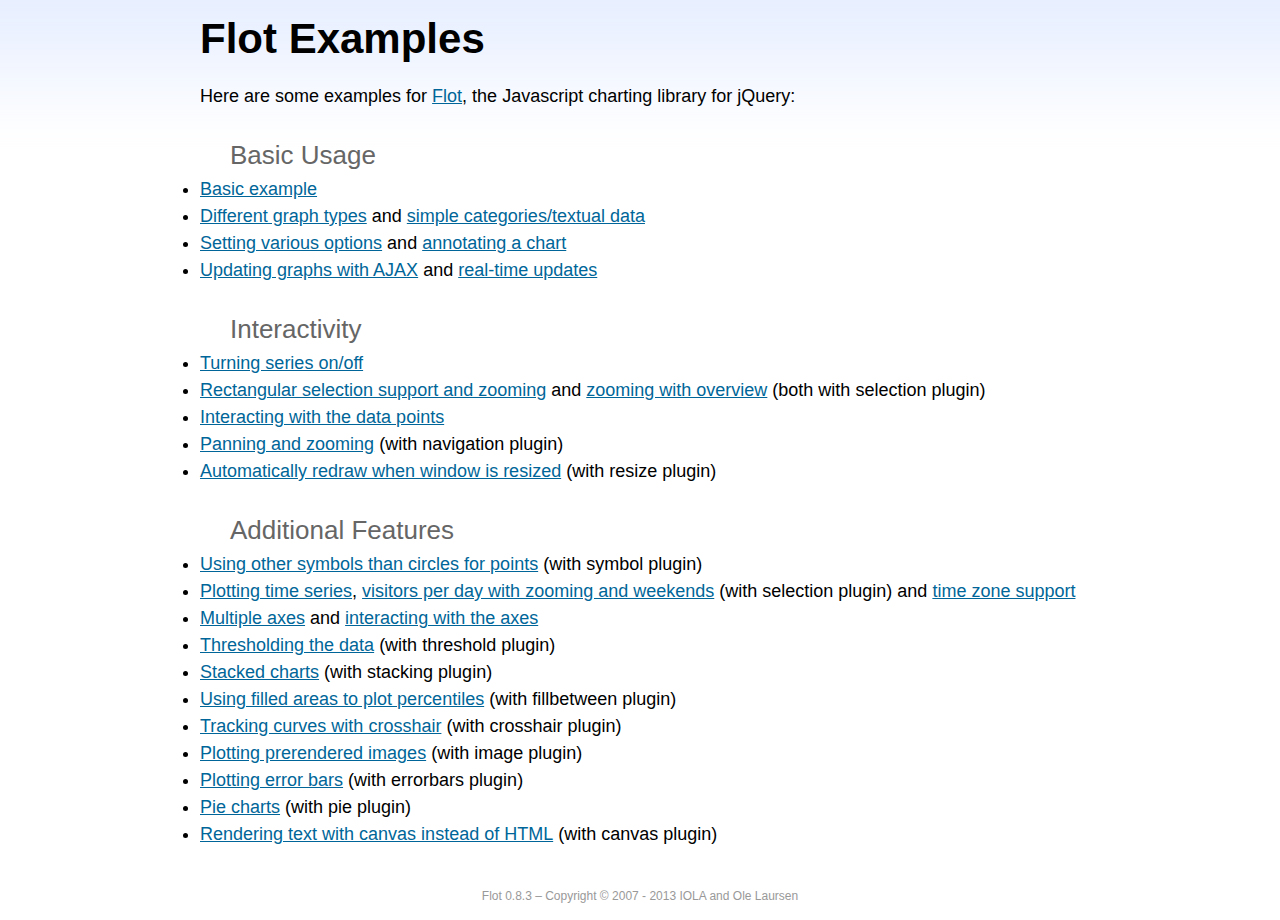
<file: assets/libs/flot/examples/index.html>
<!DOCTYPE html PUBLIC "-//W3C//DTD HTML 4.01//EN" "http://www.w3.org/TR/html4/strict.dtd">
<html>
<head>
	<meta http-equiv="Content-Type" content="text/html; charset=utf-8">
	<title>Flot Examples</title>
	<link href="examples.css" rel="stylesheet" type="text/css">
	<style>

	h3 {
		margin-top: 30px;
		margin-bottom: 5px;
	}

	</style>
	<script language="javascript" type="text/javascript" src="../jquery.js"></script>
	<script language="javascript" type="text/javascript" src="../jquery.flot.js"></script>
	<script type="text/javascript">

	$(function() {

		// Add the Flot version string to the footer

		$("#footer").prepend("Flot " + $.plot.version + " &ndash; ");
	});

	</script>
</head>
<body>

	<div id="header">
		<h2>Flot Examples</h2>
	</div>

	<div id="content">

		<p>Here are some examples for <a href="http://www.flotcharts.org">Flot</a>, the Javascript charting library for jQuery:</p>

		<h3>Basic Usage</h3>

		<ul>
			<li><a href="basic-usage/index.html">Basic example</a></li>
			<li><a href="series-types/index.html">Different graph types</a> and <a href="categories/index.html">simple categories/textual data</a></li>
			<li><a href="basic-options/index.html">Setting various options</a> and <a href="annotating/index.html">annotating a chart</a></li>
			<li><a href="ajax/index.html">Updating graphs with AJAX</a> and <a href="realtime/index.html">real-time updates</a></li>
		</ul>

		<h3>Interactivity</h3>

		<ul>
			<li><a href="series-toggle/index.html">Turning series on/off</a></li>
			<li><a href="selection/index.html">Rectangular selection support and zooming</a> and <a href="zooming/index.html">zooming with overview</a> (both with selection plugin)</li>
			<li><a href="interacting/index.html">Interacting with the data points</a></li>
			<li><a href="navigate/index.html">Panning and zooming</a> (with navigation plugin)</li>
			<li><a href="resize/index.html">Automatically redraw when window is resized</a> (with resize plugin)</li>
		</ul>

		<h3>Additional Features</h3>

		<ul>
			<li><a href="symbols/index.html">Using other symbols than circles for points</a> (with symbol plugin)</li>
			<li><a href="axes-time/index.html">Plotting time series</a>, <a href="visitors/index.html">visitors per day with zooming and weekends</a> (with selection plugin) and <a href="axes-time-zones/index.html">time zone support</a></li>
			<li><a href="axes-multiple/index.html">Multiple axes</a> and <a href="axes-interacting/index.html">interacting with the axes</a></li>
			<li><a href="threshold/index.html">Thresholding the data</a> (with threshold plugin)</li>
			<li><a href="stacking/index.html">Stacked charts</a> (with stacking plugin)</li>
			<li><a href="percentiles/index.html">Using filled areas to plot percentiles</a> (with fillbetween plugin)</li>
			<li><a href="tracking/index.html">Tracking curves with crosshair</a> (with crosshair plugin)</li>
			<li><a href="image/index.html">Plotting prerendered images</a> (with image plugin)</li>
			<li><a href="series-errorbars/index.html">Plotting error bars</a> (with errorbars plugin)</li>
			<li><a href="series-pie/index.html">Pie charts</a> (with pie plugin)</li>
			<li><a href="canvas/index.html">Rendering text with canvas instead of HTML</a> (with canvas plugin)</li>
		</ul>

	</div>

	<div id="footer">
		Copyright &copy; 2007 - 2013 IOLA and Ole Laursen
	</div>

</body>
</html>
</file>
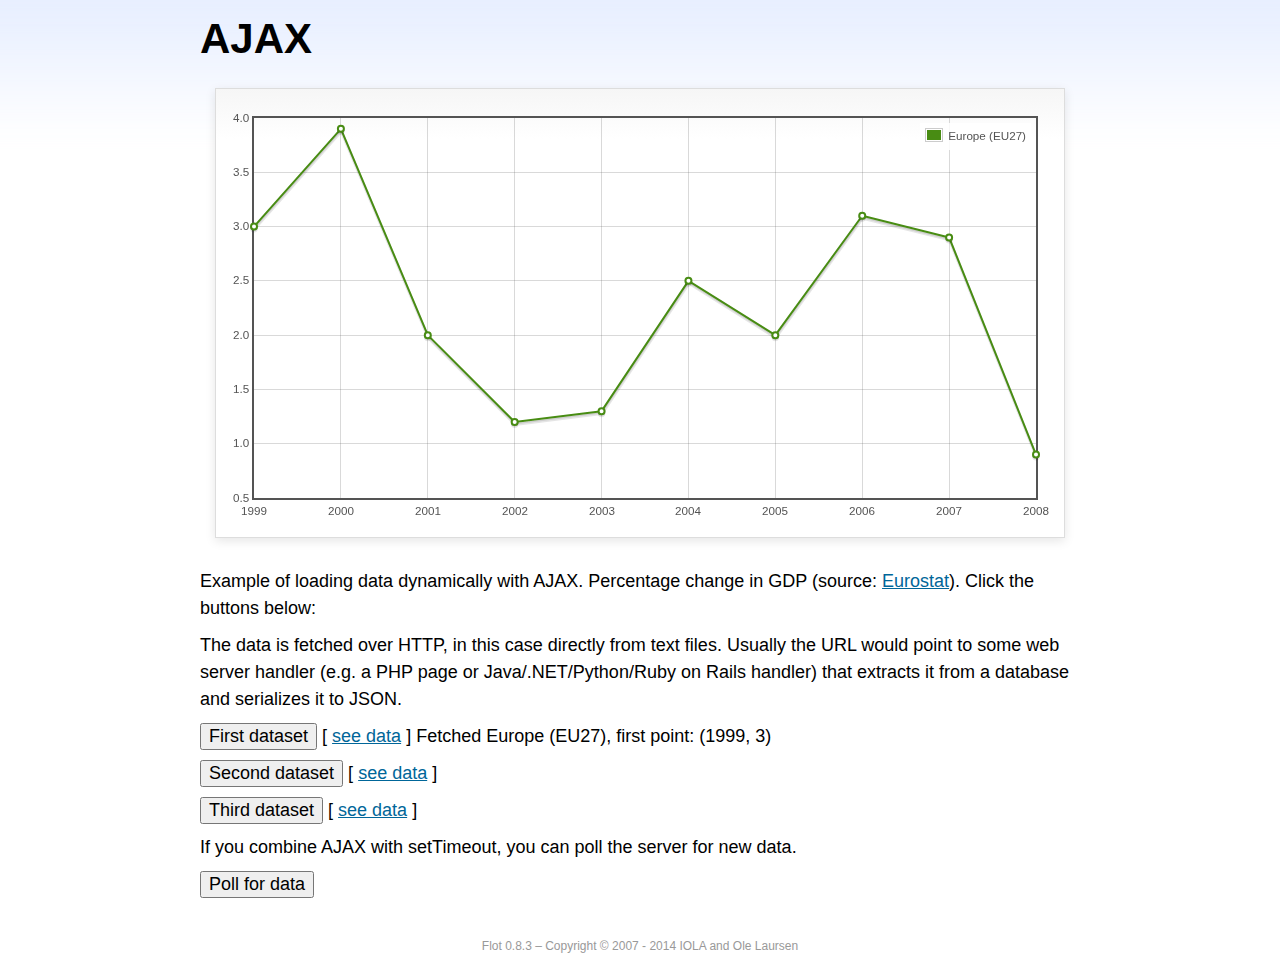
<file: assets/libs/flot/examples/ajax/index.html>
<!DOCTYPE html PUBLIC "-//W3C//DTD HTML 4.01//EN" "http://www.w3.org/TR/html4/strict.dtd">
<html>
<head>
	<meta http-equiv="Content-Type" content="text/html; charset=utf-8">
	<title>Flot Examples: AJAX</title>
	<link href="../examples.css" rel="stylesheet" type="text/css">
	<!--[if lte IE 8]><script language="javascript" type="text/javascript" src="../../excanvas.min.js"></script><![endif]-->
	<script language="javascript" type="text/javascript" src="../../jquery.js"></script>
	<script language="javascript" type="text/javascript" src="../../jquery.flot.js"></script>
	<script type="text/javascript">

	$(function() {

		var options = {
			lines: {
				show: true
			},
			points: {
				show: true
			},
			xaxis: {
				tickDecimals: 0,
				tickSize: 1
			}
		};

		var data = [];

		$.plot("#placeholder", data, options);

		// Fetch one series, adding to what we already have

		var alreadyFetched = {};

		$("button.fetchSeries").click(function () {

			var button = $(this);

			// Find the URL in the link right next to us, then fetch the data

			var dataurl = button.siblings("a").attr("href");

			function onDataReceived(series) {

				// Extract the first coordinate pair; jQuery has parsed it, so
				// the data is now just an ordinary JavaScript object

				var firstcoordinate = "(" + series.data[0][0] + ", " + series.data[0][1] + ")";
				button.siblings("span").text("Fetched " + series.label + ", first point: " + firstcoordinate);

				// Push the new data onto our existing data array

				if (!alreadyFetched[series.label]) {
					alreadyFetched[series.label] = true;
					data.push(series);
				}

				$.plot("#placeholder", data, options);
			}

			$.ajax({
				url: dataurl,
				type: "GET",
				dataType: "json",
				success: onDataReceived
			});
		});

		// Initiate a recurring data update

		$("button.dataUpdate").click(function () {

			data = [];
			alreadyFetched = {};

			$.plot("#placeholder", data, options);

			var iteration = 0;

			function fetchData() {

				++iteration;

				function onDataReceived(series) {

					// Load all the data in one pass; if we only got partial
					// data we could merge it with what we already have.

					data = [ series ];
					$.plot("#placeholder", data, options);
				}

				// Normally we call the same URL - a script connected to a
				// database - but in this case we only have static example
				// files, so we need to modify the URL.

				$.ajax({
					url: "data-eu-gdp-growth-" + iteration + ".json",
					type: "GET",
					dataType: "json",
					success: onDataReceived
				});

				if (iteration < 5) {
					setTimeout(fetchData, 1000);
				} else {
					data = [];
					alreadyFetched = {};
				}
			}

			setTimeout(fetchData, 1000);
		});

		// Load the first series by default, so we don't have an empty plot

		$("button.fetchSeries:first").click();

		// Add the Flot version string to the footer

		$("#footer").prepend("Flot " + $.plot.version + " &ndash; ");
	});

	</script>
</head>
<body>

	<div id="header">
		<h2>AJAX</h2>
	</div>

	<div id="content">

		<div class="demo-container">
			<div id="placeholder" class="demo-placeholder"></div>
		</div>

		<p>Example of loading data dynamically with AJAX. Percentage change in GDP (source: <a href="http://epp.eurostat.ec.europa.eu/tgm/table.do?tab=table&init=1&plugin=1&language=en&pcode=tsieb020">Eurostat</a>). Click the buttons below:</p>

		<p>The data is fetched over HTTP, in this case directly from text files. Usually the URL would point to some web server handler (e.g. a PHP page or Java/.NET/Python/Ruby on Rails handler) that extracts it from a database and serializes it to JSON.</p>

		<p>
			<button class="fetchSeries">First dataset</button>
			[ <a href="data-eu-gdp-growth.json">see data</a> ]
			<span></span>
		</p>

		<p>
			<button class="fetchSeries">Second dataset</button>
			[ <a href="data-japan-gdp-growth.json">see data</a> ]
			<span></span>
		</p>

		<p>
			<button class="fetchSeries">Third dataset</button>
			[ <a href="data-usa-gdp-growth.json">see data</a> ]
			<span></span>
		</p>

		<p>If you combine AJAX with setTimeout, you can poll the server for new data.</p>

		<p>
			<button class="dataUpdate">Poll for data</button>
		</p>

	</div>

	<div id="footer">
		Copyright &copy; 2007 - 2014 IOLA and Ole Laursen
	</div>

</body>
</html>
</file>
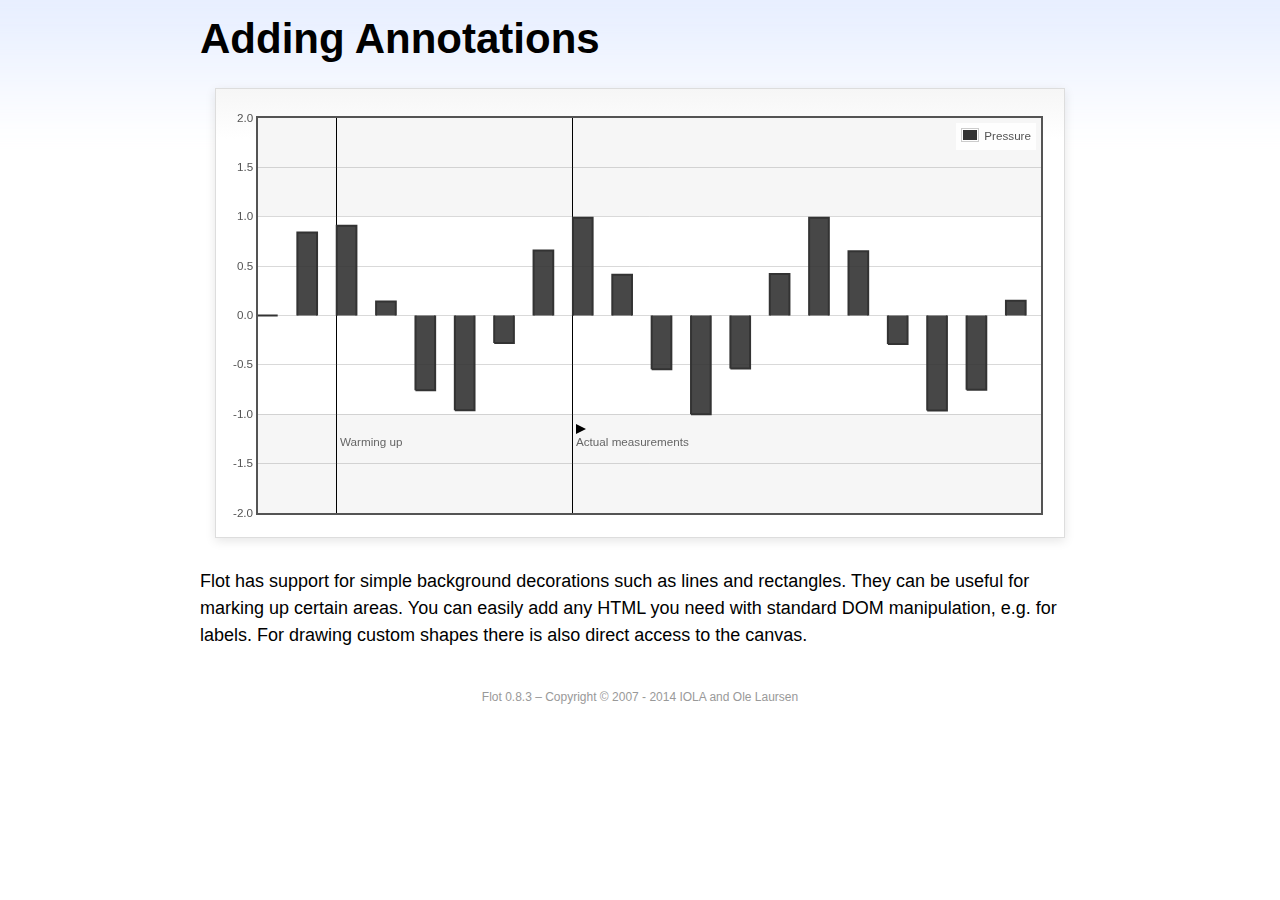
<file: assets/libs/flot/examples/annotating/index.html>
<!DOCTYPE html PUBLIC "-//W3C//DTD HTML 4.01//EN" "http://www.w3.org/TR/html4/strict.dtd">
<html>
<head>
	<meta http-equiv="Content-Type" content="text/html; charset=utf-8">
	<title>Flot Examples: Adding Annotations</title>
	<link href="../examples.css" rel="stylesheet" type="text/css">
	<!--[if lte IE 8]><script language="javascript" type="text/javascript" src="../../excanvas.min.js"></script><![endif]-->
	<script language="javascript" type="text/javascript" src="../../jquery.js"></script>
	<script language="javascript" type="text/javascript" src="../../jquery.flot.js"></script>
	<script type="text/javascript">

	$(function() {

		var d1 = [];
		for (var i = 0; i < 20; ++i) {
			d1.push([i, Math.sin(i)]);
		}

		var data = [{ data: d1, label: "Pressure", color: "#333" }];

		var markings = [
			{ color: "#f6f6f6", yaxis: { from: 1 } },
			{ color: "#f6f6f6", yaxis: { to: -1 } },
			{ color: "#000", lineWidth: 1, xaxis: { from: 2, to: 2 } },
			{ color: "#000", lineWidth: 1, xaxis: { from: 8, to: 8 } }
		];

		var placeholder = $("#placeholder");

		var plot = $.plot(placeholder, data, {
			bars: { show: true, barWidth: 0.5, fill: 0.9 },
			xaxis: { ticks: [], autoscaleMargin: 0.02 },
			yaxis: { min: -2, max: 2 },
			grid: { markings: markings }
		});

		var o = plot.pointOffset({ x: 2, y: -1.2});

		// Append it to the placeholder that Flot already uses for positioning

		placeholder.append("<div style='position:absolute;left:" + (o.left + 4) + "px;top:" + o.top + "px;color:#666;font-size:smaller'>Warming up</div>");

		o = plot.pointOffset({ x: 8, y: -1.2});
		placeholder.append("<div style='position:absolute;left:" + (o.left + 4) + "px;top:" + o.top + "px;color:#666;font-size:smaller'>Actual measurements</div>");

		// Draw a little arrow on top of the last label to demonstrate canvas
		// drawing

		var ctx = plot.getCanvas().getContext("2d");
		ctx.beginPath();
		o.left += 4;
		ctx.moveTo(o.left, o.top);
		ctx.lineTo(o.left, o.top - 10);
		ctx.lineTo(o.left + 10, o.top - 5);
		ctx.lineTo(o.left, o.top);
		ctx.fillStyle = "#000";
		ctx.fill();

		// Add the Flot version string to the footer

		$("#footer").prepend("Flot " + $.plot.version + " &ndash; ");
	});

	</script>
</head>
<body>

	<div id="header">
		<h2>Adding Annotations</h2>
	</div>

	<div id="content">

		<div class="demo-container">
			<div id="placeholder" class="demo-placeholder"></div>
		</div>

		<p>Flot has support for simple background decorations such as lines and rectangles. They can be useful for marking up certain areas. You can easily add any HTML you need with standard DOM manipulation, e.g. for labels. For drawing custom shapes there is also direct access to the canvas.</p>

	</div>

	<div id="footer">
		Copyright &copy; 2007 - 2014 IOLA and Ole Laursen
	</div>

</body>
</html>
</file>
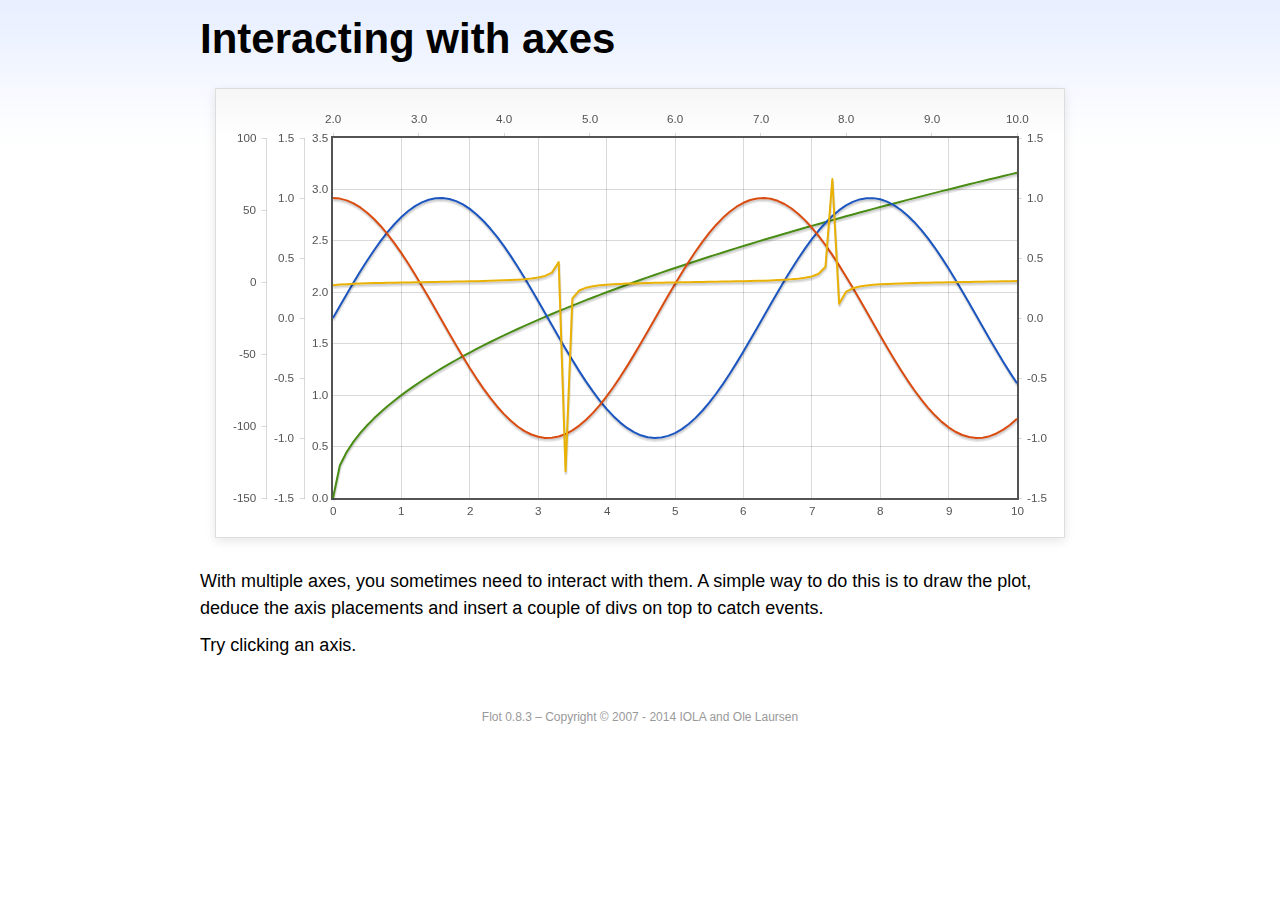
<file: assets/libs/flot/examples/axes-interacting/index.html>
<!DOCTYPE html PUBLIC "-//W3C//DTD HTML 4.01//EN" "http://www.w3.org/TR/html4/strict.dtd">
<html>
<head>
	<meta http-equiv="Content-Type" content="text/html; charset=utf-8">
	<title>Flot Examples: Interacting with axes</title>
	<link href="../examples.css" rel="stylesheet" type="text/css">
	<!--[if lte IE 8]><script language="javascript" type="text/javascript" src="../../excanvas.min.js"></script><![endif]-->
	<script language="javascript" type="text/javascript" src="../../jquery.js"></script>
	<script language="javascript" type="text/javascript" src="../../jquery.flot.js"></script>
	<script type="text/javascript">

	$(function() {

		function generate(start, end, fn) {
			var res = [];
			for (var i = 0; i <= 100; ++i) {
				var x = start + i / 100 * (end - start);
				res.push([x, fn(x)]);
			}
			return res;
		}

		var data = [
			{ data: generate(0, 10, function (x) { return Math.sqrt(x);}), xaxis: 1, yaxis:1 },
			{ data: generate(0, 10, function (x) { return Math.sin(x);}), xaxis: 1, yaxis:2 },
			{ data: generate(0, 10, function (x) { return Math.cos(x);}), xaxis: 1, yaxis:3 },
			{ data: generate(2, 10, function (x) { return Math.tan(x);}), xaxis: 2, yaxis: 4 }
		];

		var plot = $.plot("#placeholder", data, {
			xaxes: [
				{ position: 'bottom' },
				{ position: 'top'}
			],
			yaxes: [
				{ position: 'left' },
				{ position: 'left' },
				{ position: 'right' },
				{ position: 'left' }
			]
		});

		// Create a div for each axis

		$.each(plot.getAxes(), function (i, axis) {
			if (!axis.show)
				return;

			var box = axis.box;

			$("<div class='axisTarget' style='position:absolute; left:" + box.left + "px; top:" + box.top + "px; width:" + box.width +  "px; height:" + box.height + "px'></div>")
				.data("axis.direction", axis.direction)
				.data("axis.n", axis.n)
				.css({ backgroundColor: "#f00", opacity: 0, cursor: "pointer" })
				.appendTo(plot.getPlaceholder())
				.hover(
					function () { $(this).css({ opacity: 0.10 }) },
					function () { $(this).css({ opacity: 0 }) }
				)
				.click(function () {
					$("#click").text("You clicked the " + axis.direction + axis.n + "axis!")
				});
		});

		// Add the Flot version string to the footer

		$("#footer").prepend("Flot " + $.plot.version + " &ndash; ");
	});

	</script>
</head>
<body>

	<div id="header">
		<h2>Interacting with axes</h2>
	</div>

	<div id="content">

		<div class="demo-container">
			<div id="placeholder" class="demo-placeholder"></div>
		</div>

		<p>With multiple axes, you sometimes need to interact with them. A simple way to do this is to draw the plot, deduce the axis placements and insert a couple of divs on top to catch events.</p>

		<p>Try clicking an axis.</p>

		<p id="click"></p>

	</div>

	<div id="footer">
		Copyright &copy; 2007 - 2014 IOLA and Ole Laursen
	</div>

</body>
</html>
</file>
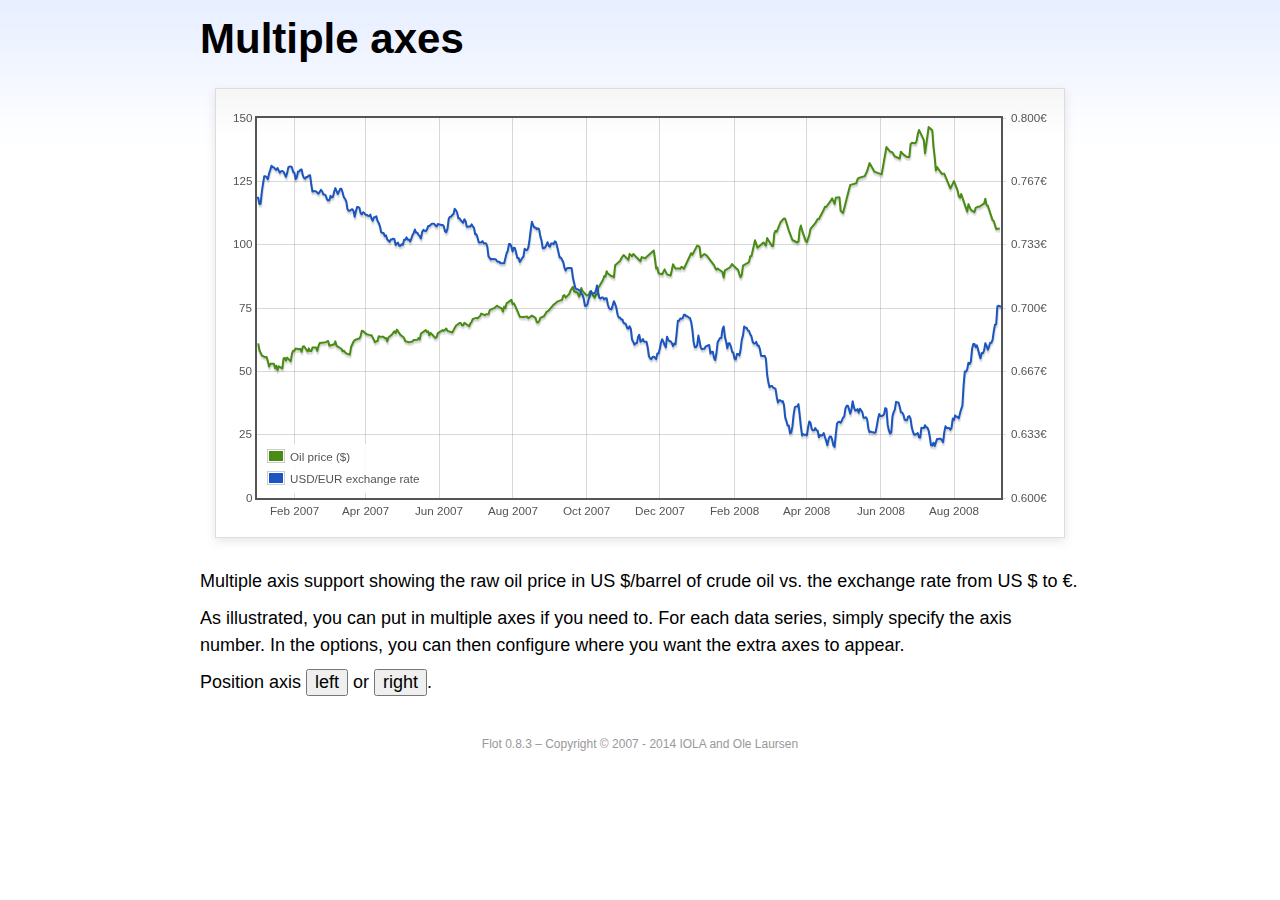
<file: assets/libs/flot/examples/axes-multiple/index.html>
<!DOCTYPE html PUBLIC "-//W3C//DTD HTML 4.01//EN" "http://www.w3.org/TR/html4/strict.dtd">
<html>
<head>
	<meta http-equiv="Content-Type" content="text/html; charset=utf-8">
	<title>Flot Examples: Multiple Axes</title>
	<link href="../examples.css" rel="stylesheet" type="text/css">
	<!--[if lte IE 8]><script language="javascript" type="text/javascript" src="../../excanvas.min.js"></script><![endif]-->
	<script language="javascript" type="text/javascript" src="../../jquery.js"></script>
	<script language="javascript" type="text/javascript" src="../../jquery.flot.js"></script>
	<script language="javascript" type="text/javascript" src="../../jquery.flot.time.js"></script>
	<script type="text/javascript">

	$(function() {

		var oilprices = [[1167692400000,61.05], [1167778800000,58.32], [1167865200000,57.35], [1167951600000,56.31], [1168210800000,55.55], [1168297200000,55.64], [1168383600000,54.02], [1168470000000,51.88], [1168556400000,52.99], [1168815600000,52.99], [1168902000000,51.21], [1168988400000,52.24], [1169074800000,50.48], [1169161200000,51.99], [1169420400000,51.13], [1169506800000,55.04], [1169593200000,55.37], [1169679600000,54.23], [1169766000000,55.42], [1170025200000,54.01], [1170111600000,56.97], [1170198000000,58.14], [1170284400000,58.14], [1170370800000,59.02], [1170630000000,58.74], [1170716400000,58.88], [1170802800000,57.71], [1170889200000,59.71], [1170975600000,59.89], [1171234800000,57.81], [1171321200000,59.06], [1171407600000,58.00], [1171494000000,57.99], [1171580400000,59.39], [1171839600000,59.39], [1171926000000,58.07], [1172012400000,60.07], [1172098800000,61.14], [1172444400000,61.39], [1172530800000,61.46], [1172617200000,61.79], [1172703600000,62.00], [1172790000000,60.07], [1173135600000,60.69], [1173222000000,61.82], [1173308400000,60.05], [1173654000000,58.91], [1173740400000,57.93], [1173826800000,58.16], [1173913200000,57.55], [1173999600000,57.11], [1174258800000,56.59], [1174345200000,59.61], [1174518000000,61.69], [1174604400000,62.28], [1174860000000,62.91], [1174946400000,62.93], [1175032800000,64.03], [1175119200000,66.03], [1175205600000,65.87], [1175464800000,64.64], [1175637600000,64.38], [1175724000000,64.28], [1175810400000,64.28], [1176069600000,61.51], [1176156000000,61.89], [1176242400000,62.01], [1176328800000,63.85], [1176415200000,63.63], [1176674400000,63.61], [1176760800000,63.10], [1176847200000,63.13], [1176933600000,61.83], [1177020000000,63.38], [1177279200000,64.58], [1177452000000,65.84], [1177538400000,65.06], [1177624800000,66.46], [1177884000000,64.40], [1178056800000,63.68], [1178143200000,63.19], [1178229600000,61.93], [1178488800000,61.47], [1178575200000,61.55], [1178748000000,61.81], [1178834400000,62.37], [1179093600000,62.46], [1179180000000,63.17], [1179266400000,62.55], [1179352800000,64.94], [1179698400000,66.27], [1179784800000,65.50], [1179871200000,65.77], [1179957600000,64.18], [1180044000000,65.20], [1180389600000,63.15], [1180476000000,63.49], [1180562400000,65.08], [1180908000000,66.30], [1180994400000,65.96], [1181167200000,66.93], [1181253600000,65.98], [1181599200000,65.35], [1181685600000,66.26], [1181858400000,68.00], [1182117600000,69.09], [1182204000000,69.10], [1182290400000,68.19], [1182376800000,68.19], [1182463200000,69.14], [1182722400000,68.19], [1182808800000,67.77], [1182895200000,68.97], [1182981600000,69.57], [1183068000000,70.68], [1183327200000,71.09], [1183413600000,70.92], [1183586400000,71.81], [1183672800000,72.81], [1183932000000,72.19], [1184018400000,72.56], [1184191200000,72.50], [1184277600000,74.15], [1184623200000,75.05], [1184796000000,75.92], [1184882400000,75.57], [1185141600000,74.89], [1185228000000,73.56], [1185314400000,75.57], [1185400800000,74.95], [1185487200000,76.83], [1185832800000,78.21], [1185919200000,76.53], [1186005600000,76.86], [1186092000000,76.00], [1186437600000,71.59], [1186696800000,71.47], [1186956000000,71.62], [1187042400000,71.00], [1187301600000,71.98], [1187560800000,71.12], [1187647200000,69.47], [1187733600000,69.26], [1187820000000,69.83], [1187906400000,71.09], [1188165600000,71.73], [1188338400000,73.36], [1188511200000,74.04], [1188856800000,76.30], [1189116000000,77.49], [1189461600000,78.23], [1189548000000,79.91], [1189634400000,80.09], [1189720800000,79.10], [1189980000000,80.57], [1190066400000,81.93], [1190239200000,83.32], [1190325600000,81.62], [1190584800000,80.95], [1190671200000,79.53], [1190757600000,80.30], [1190844000000,82.88], [1190930400000,81.66], [1191189600000,80.24], [1191276000000,80.05], [1191362400000,79.94], [1191448800000,81.44], [1191535200000,81.22], [1191794400000,79.02], [1191880800000,80.26], [1191967200000,80.30], [1192053600000,83.08], [1192140000000,83.69], [1192399200000,86.13], [1192485600000,87.61], [1192572000000,87.40], [1192658400000,89.47], [1192744800000,88.60], [1193004000000,87.56], [1193090400000,87.56], [1193176800000,87.10], [1193263200000,91.86], [1193612400000,93.53], [1193698800000,94.53], [1193871600000,95.93], [1194217200000,93.98], [1194303600000,96.37], [1194476400000,95.46], [1194562800000,96.32], [1195081200000,93.43], [1195167600000,95.10], [1195426800000,94.64], [1195513200000,95.10], [1196031600000,97.70], [1196118000000,94.42], [1196204400000,90.62], [1196290800000,91.01], [1196377200000,88.71], [1196636400000,88.32], [1196809200000,90.23], [1196982000000,88.28], [1197241200000,87.86], [1197327600000,90.02], [1197414000000,92.25], [1197586800000,90.63], [1197846000000,90.63], [1197932400000,90.49], [1198018800000,91.24], [1198105200000,91.06], [1198191600000,90.49], [1198710000000,96.62], [1198796400000,96.00], [1199142000000,99.62], [1199314800000,99.18], [1199401200000,95.09], [1199660400000,96.33], [1199833200000,95.67], [1200351600000,91.90], [1200438000000,90.84], [1200524400000,90.13], [1200610800000,90.57], [1200956400000,89.21], [1201042800000,86.99], [1201129200000,89.85], [1201474800000,90.99], [1201561200000,91.64], [1201647600000,92.33], [1201734000000,91.75], [1202079600000,90.02], [1202166000000,88.41], [1202252400000,87.14], [1202338800000,88.11], [1202425200000,91.77], [1202770800000,92.78], [1202857200000,93.27], [1202943600000,95.46], [1203030000000,95.46], [1203289200000,101.74], [1203462000000,98.81], [1203894000000,100.88], [1204066800000,99.64], [1204153200000,102.59], [1204239600000,101.84], [1204498800000,99.52], [1204585200000,99.52], [1204671600000,104.52], [1204758000000,105.47], [1204844400000,105.15], [1205103600000,108.75], [1205276400000,109.92], [1205362800000,110.33], [1205449200000,110.21], [1205708400000,105.68], [1205967600000,101.84], [1206313200000,100.86], [1206399600000,101.22], [1206486000000,105.90], [1206572400000,107.58], [1206658800000,105.62], [1206914400000,101.58], [1207000800000,100.98], [1207173600000,103.83], [1207260000000,106.23], [1207605600000,108.50], [1207778400000,110.11], [1207864800000,110.14], [1208210400000,113.79], [1208296800000,114.93], [1208383200000,114.86], [1208728800000,117.48], [1208815200000,118.30], [1208988000000,116.06], [1209074400000,118.52], [1209333600000,118.75], [1209420000000,113.46], [1209592800000,112.52], [1210024800000,121.84], [1210111200000,123.53], [1210197600000,123.69], [1210543200000,124.23], [1210629600000,125.80], [1210716000000,126.29], [1211148000000,127.05], [1211320800000,129.07], [1211493600000,132.19], [1211839200000,128.85], [1212357600000,127.76], [1212703200000,138.54], [1212962400000,136.80], [1213135200000,136.38], [1213308000000,134.86], [1213653600000,134.01], [1213740000000,136.68], [1213912800000,135.65], [1214172000000,134.62], [1214258400000,134.62], [1214344800000,134.62], [1214431200000,139.64], [1214517600000,140.21], [1214776800000,140.00], [1214863200000,140.97], [1214949600000,143.57], [1215036000000,145.29], [1215381600000,141.37], [1215468000000,136.04], [1215727200000,146.40], [1215986400000,145.18], [1216072800000,138.74], [1216159200000,134.60], [1216245600000,129.29], [1216332000000,130.65], [1216677600000,127.95], [1216850400000,127.95], [1217282400000,122.19], [1217455200000,124.08], [1217541600000,125.10], [1217800800000,121.41], [1217887200000,119.17], [1217973600000,118.58], [1218060000000,120.02], [1218405600000,114.45], [1218492000000,113.01], [1218578400000,116.00], [1218751200000,113.77], [1219010400000,112.87], [1219096800000,114.53], [1219269600000,114.98], [1219356000000,114.98], [1219701600000,116.27], [1219788000000,118.15], [1219874400000,115.59], [1219960800000,115.46], [1220306400000,109.71], [1220392800000,109.35], [1220565600000,106.23], [1220824800000,106.34]];

		var exchangerates = [[1167606000000,0.7580], [1167692400000,0.7580], [1167778800000,0.75470], [1167865200000,0.75490], [1167951600000,0.76130], [1168038000000,0.76550], [1168124400000,0.76930], [1168210800000,0.76940], [1168297200000,0.76880], [1168383600000,0.76780], [1168470000000,0.77080], [1168556400000,0.77270], [1168642800000,0.77490], [1168729200000,0.77410], [1168815600000,0.77410], [1168902000000,0.77320], [1168988400000,0.77270], [1169074800000,0.77370], [1169161200000,0.77240], [1169247600000,0.77120], [1169334000000,0.7720], [1169420400000,0.77210], [1169506800000,0.77170], [1169593200000,0.77040], [1169679600000,0.7690], [1169766000000,0.77110], [1169852400000,0.7740], [1169938800000,0.77450], [1170025200000,0.77450], [1170111600000,0.7740], [1170198000000,0.77160], [1170284400000,0.77130], [1170370800000,0.76780], [1170457200000,0.76880], [1170543600000,0.77180], [1170630000000,0.77180], [1170716400000,0.77280], [1170802800000,0.77290], [1170889200000,0.76980], [1170975600000,0.76850], [1171062000000,0.76810], [1171148400000,0.7690], [1171234800000,0.7690], [1171321200000,0.76980], [1171407600000,0.76990], [1171494000000,0.76510], [1171580400000,0.76130], [1171666800000,0.76160], [1171753200000,0.76140], [1171839600000,0.76140], [1171926000000,0.76070], [1172012400000,0.76020], [1172098800000,0.76110], [1172185200000,0.76220], [1172271600000,0.76150], [1172358000000,0.75980], [1172444400000,0.75980], [1172530800000,0.75920], [1172617200000,0.75730], [1172703600000,0.75660], [1172790000000,0.75670], [1172876400000,0.75910], [1172962800000,0.75820], [1173049200000,0.75850], [1173135600000,0.76130], [1173222000000,0.76310], [1173308400000,0.76150], [1173394800000,0.760], [1173481200000,0.76130], [1173567600000,0.76270], [1173654000000,0.76270], [1173740400000,0.76080], [1173826800000,0.75830], [1173913200000,0.75750], [1173999600000,0.75620], [1174086000000,0.7520], [1174172400000,0.75120], [1174258800000,0.75120], [1174345200000,0.75170], [1174431600000,0.7520], [1174518000000,0.75110], [1174604400000,0.7480], [1174690800000,0.75090], [1174777200000,0.75310], [1174860000000,0.75310], [1174946400000,0.75270], [1175032800000,0.74980], [1175119200000,0.74930], [1175205600000,0.75040], [1175292000000,0.750], [1175378400000,0.74910], [1175464800000,0.74910], [1175551200000,0.74850], [1175637600000,0.74840], [1175724000000,0.74920], [1175810400000,0.74710], [1175896800000,0.74590], [1175983200000,0.74770], [1176069600000,0.74770], [1176156000000,0.74830], [1176242400000,0.74580], [1176328800000,0.74480], [1176415200000,0.7430], [1176501600000,0.73990], [1176588000000,0.73950], [1176674400000,0.73950], [1176760800000,0.73780], [1176847200000,0.73820], [1176933600000,0.73620], [1177020000000,0.73550], [1177106400000,0.73480], [1177192800000,0.73610], [1177279200000,0.73610], [1177365600000,0.73650], [1177452000000,0.73620], [1177538400000,0.73310], [1177624800000,0.73390], [1177711200000,0.73440], [1177797600000,0.73270], [1177884000000,0.73270], [1177970400000,0.73360], [1178056800000,0.73330], [1178143200000,0.73590], [1178229600000,0.73590], [1178316000000,0.73720], [1178402400000,0.7360], [1178488800000,0.7360], [1178575200000,0.7350], [1178661600000,0.73650], [1178748000000,0.73840], [1178834400000,0.73950], [1178920800000,0.74130], [1179007200000,0.73970], [1179093600000,0.73960], [1179180000000,0.73850], [1179266400000,0.73780], [1179352800000,0.73660], [1179439200000,0.740], [1179525600000,0.74110], [1179612000000,0.74060], [1179698400000,0.74050], [1179784800000,0.74140], [1179871200000,0.74310], [1179957600000,0.74310], [1180044000000,0.74380], [1180130400000,0.74430], [1180216800000,0.74430], [1180303200000,0.74430], [1180389600000,0.74340], [1180476000000,0.74290], [1180562400000,0.74420], [1180648800000,0.7440], [1180735200000,0.74390], [1180821600000,0.74370], [1180908000000,0.74370], [1180994400000,0.74290], [1181080800000,0.74030], [1181167200000,0.73990], [1181253600000,0.74180], [1181340000000,0.74680], [1181426400000,0.7480], [1181512800000,0.7480], [1181599200000,0.7490], [1181685600000,0.74940], [1181772000000,0.75220], [1181858400000,0.75150], [1181944800000,0.75020], [1182031200000,0.74720], [1182117600000,0.74720], [1182204000000,0.74620], [1182290400000,0.74550], [1182376800000,0.74490], [1182463200000,0.74670], [1182549600000,0.74580], [1182636000000,0.74270], [1182722400000,0.74270], [1182808800000,0.7430], [1182895200000,0.74290], [1182981600000,0.7440], [1183068000000,0.7430], [1183154400000,0.74220], [1183240800000,0.73880], [1183327200000,0.73880], [1183413600000,0.73690], [1183500000000,0.73450], [1183586400000,0.73450], [1183672800000,0.73450], [1183759200000,0.73520], [1183845600000,0.73410], [1183932000000,0.73410], [1184018400000,0.7340], [1184104800000,0.73240], [1184191200000,0.72720], [1184277600000,0.72640], [1184364000000,0.72550], [1184450400000,0.72580], [1184536800000,0.72580], [1184623200000,0.72560], [1184709600000,0.72570], [1184796000000,0.72470], [1184882400000,0.72430], [1184968800000,0.72440], [1185055200000,0.72350], [1185141600000,0.72350], [1185228000000,0.72350], [1185314400000,0.72350], [1185400800000,0.72620], [1185487200000,0.72880], [1185573600000,0.73010], [1185660000000,0.73370], [1185746400000,0.73370], [1185832800000,0.73240], [1185919200000,0.72970], [1186005600000,0.73170], [1186092000000,0.73150], [1186178400000,0.72880], [1186264800000,0.72630], [1186351200000,0.72630], [1186437600000,0.72420], [1186524000000,0.72530], [1186610400000,0.72640], [1186696800000,0.7270], [1186783200000,0.73120], [1186869600000,0.73050], [1186956000000,0.73050], [1187042400000,0.73180], [1187128800000,0.73580], [1187215200000,0.74090], [1187301600000,0.74540], [1187388000000,0.74370], [1187474400000,0.74240], [1187560800000,0.74240], [1187647200000,0.74150], [1187733600000,0.74190], [1187820000000,0.74140], [1187906400000,0.73770], [1187992800000,0.73550], [1188079200000,0.73150], [1188165600000,0.73150], [1188252000000,0.7320], [1188338400000,0.73320], [1188424800000,0.73460], [1188511200000,0.73280], [1188597600000,0.73230], [1188684000000,0.7340], [1188770400000,0.7340], [1188856800000,0.73360], [1188943200000,0.73510], [1189029600000,0.73460], [1189116000000,0.73210], [1189202400000,0.72940], [1189288800000,0.72660], [1189375200000,0.72660], [1189461600000,0.72540], [1189548000000,0.72420], [1189634400000,0.72130], [1189720800000,0.71970], [1189807200000,0.72090], [1189893600000,0.7210], [1189980000000,0.7210], [1190066400000,0.7210], [1190152800000,0.72090], [1190239200000,0.71590], [1190325600000,0.71330], [1190412000000,0.71050], [1190498400000,0.70990], [1190584800000,0.70990], [1190671200000,0.70930], [1190757600000,0.70930], [1190844000000,0.70760], [1190930400000,0.7070], [1191016800000,0.70490], [1191103200000,0.70120], [1191189600000,0.70110], [1191276000000,0.70190], [1191362400000,0.70460], [1191448800000,0.70630], [1191535200000,0.70890], [1191621600000,0.70770], [1191708000000,0.70770], [1191794400000,0.70770], [1191880800000,0.70910], [1191967200000,0.71180], [1192053600000,0.70790], [1192140000000,0.70530], [1192226400000,0.7050], [1192312800000,0.70550], [1192399200000,0.70550], [1192485600000,0.70450], [1192572000000,0.70510], [1192658400000,0.70510], [1192744800000,0.70170], [1192831200000,0.70], [1192917600000,0.69950], [1193004000000,0.69940], [1193090400000,0.70140], [1193176800000,0.70360], [1193263200000,0.70210], [1193349600000,0.70020], [1193436000000,0.69670], [1193522400000,0.6950], [1193612400000,0.6950], [1193698800000,0.69390], [1193785200000,0.6940], [1193871600000,0.69220], [1193958000000,0.69190], [1194044400000,0.69140], [1194130800000,0.68940], [1194217200000,0.68910], [1194303600000,0.69040], [1194390000000,0.6890], [1194476400000,0.68340], [1194562800000,0.68230], [1194649200000,0.68070], [1194735600000,0.68150], [1194822000000,0.68150], [1194908400000,0.68470], [1194994800000,0.68590], [1195081200000,0.68220], [1195167600000,0.68270], [1195254000000,0.68370], [1195340400000,0.68230], [1195426800000,0.68220], [1195513200000,0.68220], [1195599600000,0.67920], [1195686000000,0.67460], [1195772400000,0.67350], [1195858800000,0.67310], [1195945200000,0.67420], [1196031600000,0.67440], [1196118000000,0.67390], [1196204400000,0.67310], [1196290800000,0.67610], [1196377200000,0.67610], [1196463600000,0.67850], [1196550000000,0.68180], [1196636400000,0.68360], [1196722800000,0.68230], [1196809200000,0.68050], [1196895600000,0.67930], [1196982000000,0.68490], [1197068400000,0.68330], [1197154800000,0.68250], [1197241200000,0.68250], [1197327600000,0.68160], [1197414000000,0.67990], [1197500400000,0.68130], [1197586800000,0.68090], [1197673200000,0.68680], [1197759600000,0.69330], [1197846000000,0.69330], [1197932400000,0.69450], [1198018800000,0.69440], [1198105200000,0.69460], [1198191600000,0.69640], [1198278000000,0.69650], [1198364400000,0.69560], [1198450800000,0.69560], [1198537200000,0.6950], [1198623600000,0.69480], [1198710000000,0.69280], [1198796400000,0.68870], [1198882800000,0.68240], [1198969200000,0.67940], [1199055600000,0.67940], [1199142000000,0.68030], [1199228400000,0.68550], [1199314800000,0.68240], [1199401200000,0.67910], [1199487600000,0.67830], [1199574000000,0.67850], [1199660400000,0.67850], [1199746800000,0.67970], [1199833200000,0.680], [1199919600000,0.68030], [1200006000000,0.68050], [1200092400000,0.6760], [1200178800000,0.6770], [1200265200000,0.6770], [1200351600000,0.67360], [1200438000000,0.67260], [1200524400000,0.67640], [1200610800000,0.68210], [1200697200000,0.68310], [1200783600000,0.68420], [1200870000000,0.68420], [1200956400000,0.68870], [1201042800000,0.69030], [1201129200000,0.68480], [1201215600000,0.68240], [1201302000000,0.67880], [1201388400000,0.68140], [1201474800000,0.68140], [1201561200000,0.67970], [1201647600000,0.67690], [1201734000000,0.67650], [1201820400000,0.67330], [1201906800000,0.67290], [1201993200000,0.67580], [1202079600000,0.67580], [1202166000000,0.6750], [1202252400000,0.6780], [1202338800000,0.68330], [1202425200000,0.68560], [1202511600000,0.69030], [1202598000000,0.68960], [1202684400000,0.68960], [1202770800000,0.68820], [1202857200000,0.68790], [1202943600000,0.68620], [1203030000000,0.68520], [1203116400000,0.68230], [1203202800000,0.68130], [1203289200000,0.68130], [1203375600000,0.68220], [1203462000000,0.68020], [1203548400000,0.68020], [1203634800000,0.67840], [1203721200000,0.67480], [1203807600000,0.67470], [1203894000000,0.67470], [1203980400000,0.67480], [1204066800000,0.67330], [1204153200000,0.6650], [1204239600000,0.66110], [1204326000000,0.65830], [1204412400000,0.6590], [1204498800000,0.6590], [1204585200000,0.65810], [1204671600000,0.65780], [1204758000000,0.65740], [1204844400000,0.65320], [1204930800000,0.65020], [1205017200000,0.65140], [1205103600000,0.65140], [1205190000000,0.65070], [1205276400000,0.6510], [1205362800000,0.64890], [1205449200000,0.64240], [1205535600000,0.64060], [1205622000000,0.63820], [1205708400000,0.63820], [1205794800000,0.63410], [1205881200000,0.63440], [1205967600000,0.63780], [1206054000000,0.64390], [1206140400000,0.64780], [1206226800000,0.64810], [1206313200000,0.64810], [1206399600000,0.64940], [1206486000000,0.64380], [1206572400000,0.63770], [1206658800000,0.63290], [1206745200000,0.63360], [1206831600000,0.63330], [1206914400000,0.63330], [1207000800000,0.6330], [1207087200000,0.63710], [1207173600000,0.64030], [1207260000000,0.63960], [1207346400000,0.63640], [1207432800000,0.63560], [1207519200000,0.63560], [1207605600000,0.63680], [1207692000000,0.63570], [1207778400000,0.63540], [1207864800000,0.6320], [1207951200000,0.63320], [1208037600000,0.63280], [1208124000000,0.63310], [1208210400000,0.63420], [1208296800000,0.63210], [1208383200000,0.63020], [1208469600000,0.62780], [1208556000000,0.63080], [1208642400000,0.63240], [1208728800000,0.63240], [1208815200000,0.63070], [1208901600000,0.62770], [1208988000000,0.62690], [1209074400000,0.63350], [1209160800000,0.63920], [1209247200000,0.640], [1209333600000,0.64010], [1209420000000,0.63960], [1209506400000,0.64070], [1209592800000,0.64230], [1209679200000,0.64290], [1209765600000,0.64720], [1209852000000,0.64850], [1209938400000,0.64860], [1210024800000,0.64670], [1210111200000,0.64440], [1210197600000,0.64670], [1210284000000,0.65090], [1210370400000,0.64780], [1210456800000,0.64610], [1210543200000,0.64610], [1210629600000,0.64680], [1210716000000,0.64490], [1210802400000,0.6470], [1210888800000,0.64610], [1210975200000,0.64520], [1211061600000,0.64220], [1211148000000,0.64220], [1211234400000,0.64250], [1211320800000,0.64140], [1211407200000,0.63660], [1211493600000,0.63460], [1211580000000,0.6350], [1211666400000,0.63460], [1211752800000,0.63460], [1211839200000,0.63430], [1211925600000,0.63460], [1212012000000,0.63790], [1212098400000,0.64160], [1212184800000,0.64420], [1212271200000,0.64310], [1212357600000,0.64310], [1212444000000,0.64350], [1212530400000,0.6440], [1212616800000,0.64730], [1212703200000,0.64690], [1212789600000,0.63860], [1212876000000,0.63560], [1212962400000,0.6340], [1213048800000,0.63460], [1213135200000,0.6430], [1213221600000,0.64520], [1213308000000,0.64670], [1213394400000,0.65060], [1213480800000,0.65040], [1213567200000,0.65030], [1213653600000,0.64810], [1213740000000,0.64510], [1213826400000,0.6450], [1213912800000,0.64410], [1213999200000,0.64140], [1214085600000,0.64090], [1214172000000,0.64090], [1214258400000,0.64280], [1214344800000,0.64310], [1214431200000,0.64180], [1214517600000,0.63710], [1214604000000,0.63490], [1214690400000,0.63330], [1214776800000,0.63340], [1214863200000,0.63380], [1214949600000,0.63420], [1215036000000,0.6320], [1215122400000,0.63180], [1215208800000,0.6370], [1215295200000,0.63680], [1215381600000,0.63680], [1215468000000,0.63830], [1215554400000,0.63710], [1215640800000,0.63710], [1215727200000,0.63550], [1215813600000,0.6320], [1215900000000,0.62770], [1215986400000,0.62760], [1216072800000,0.62910], [1216159200000,0.62740], [1216245600000,0.62930], [1216332000000,0.63110], [1216418400000,0.6310], [1216504800000,0.63120], [1216591200000,0.63120], [1216677600000,0.63040], [1216764000000,0.62940], [1216850400000,0.63480], [1216936800000,0.63780], [1217023200000,0.63680], [1217109600000,0.63680], [1217196000000,0.63680], [1217282400000,0.6360], [1217368800000,0.6370], [1217455200000,0.64180], [1217541600000,0.64110], [1217628000000,0.64350], [1217714400000,0.64270], [1217800800000,0.64270], [1217887200000,0.64190], [1217973600000,0.64460], [1218060000000,0.64680], [1218146400000,0.64870], [1218232800000,0.65940], [1218319200000,0.66660], [1218405600000,0.66660], [1218492000000,0.66780], [1218578400000,0.67120], [1218664800000,0.67050], [1218751200000,0.67180], [1218837600000,0.67840], [1218924000000,0.68110], [1219010400000,0.68110], [1219096800000,0.67940], [1219183200000,0.68040], [1219269600000,0.67810], [1219356000000,0.67560], [1219442400000,0.67350], [1219528800000,0.67630], [1219615200000,0.67620], [1219701600000,0.67770], [1219788000000,0.68150], [1219874400000,0.68020], [1219960800000,0.6780], [1220047200000,0.67960], [1220133600000,0.68170], [1220220000000,0.68170], [1220306400000,0.68320], [1220392800000,0.68770], [1220479200000,0.69120], [1220565600000,0.69140], [1220652000000,0.70090], [1220738400000,0.70120], [1220824800000,0.7010], [1220911200000,0.70050]];

		function euroFormatter(v, axis) {
			return v.toFixed(axis.tickDecimals) + "€";
		}

		function doPlot(position) {
			$.plot("#placeholder", [
				{ data: oilprices, label: "Oil price ($)" },
				{ data: exchangerates, label: "USD/EUR exchange rate", yaxis: 2 }
			], {
				xaxes: [ { mode: "time" } ],
				yaxes: [ { min: 0 }, {
					// align if we are to the right
					alignTicksWithAxis: position == "right" ? 1 : null,
					position: position,
					tickFormatter: euroFormatter
				} ],
				legend: { position: "sw" }
			});
		}

		doPlot("right");

		$("button").click(function () {
			doPlot($(this).text());
		});

		// Add the Flot version string to the footer

		$("#footer").prepend("Flot " + $.plot.version + " &ndash; ");
	});

	</script>
</head>
<body>

	<div id="header">
		<h2>Multiple axes</h2>
	</div>

	<div id="content">

		<div class="demo-container">
			<div id="placeholder" class="demo-placeholder"></div>
		</div>

		<p>Multiple axis support showing the raw oil price in US $/barrel of crude oil vs. the exchange rate from US $ to €.</p>

		<p>As illustrated, you can put in multiple axes if you need to. For each data series, simply specify the axis number. In the options, you can then configure where you want the extra axes to appear.</p>

		<p>Position axis <button>left</button> or <button>right</button>.</p>

	</div>

	<div id="footer">
		Copyright &copy; 2007 - 2014 IOLA and Ole Laursen
	</div>

</body>
</html>
</file>
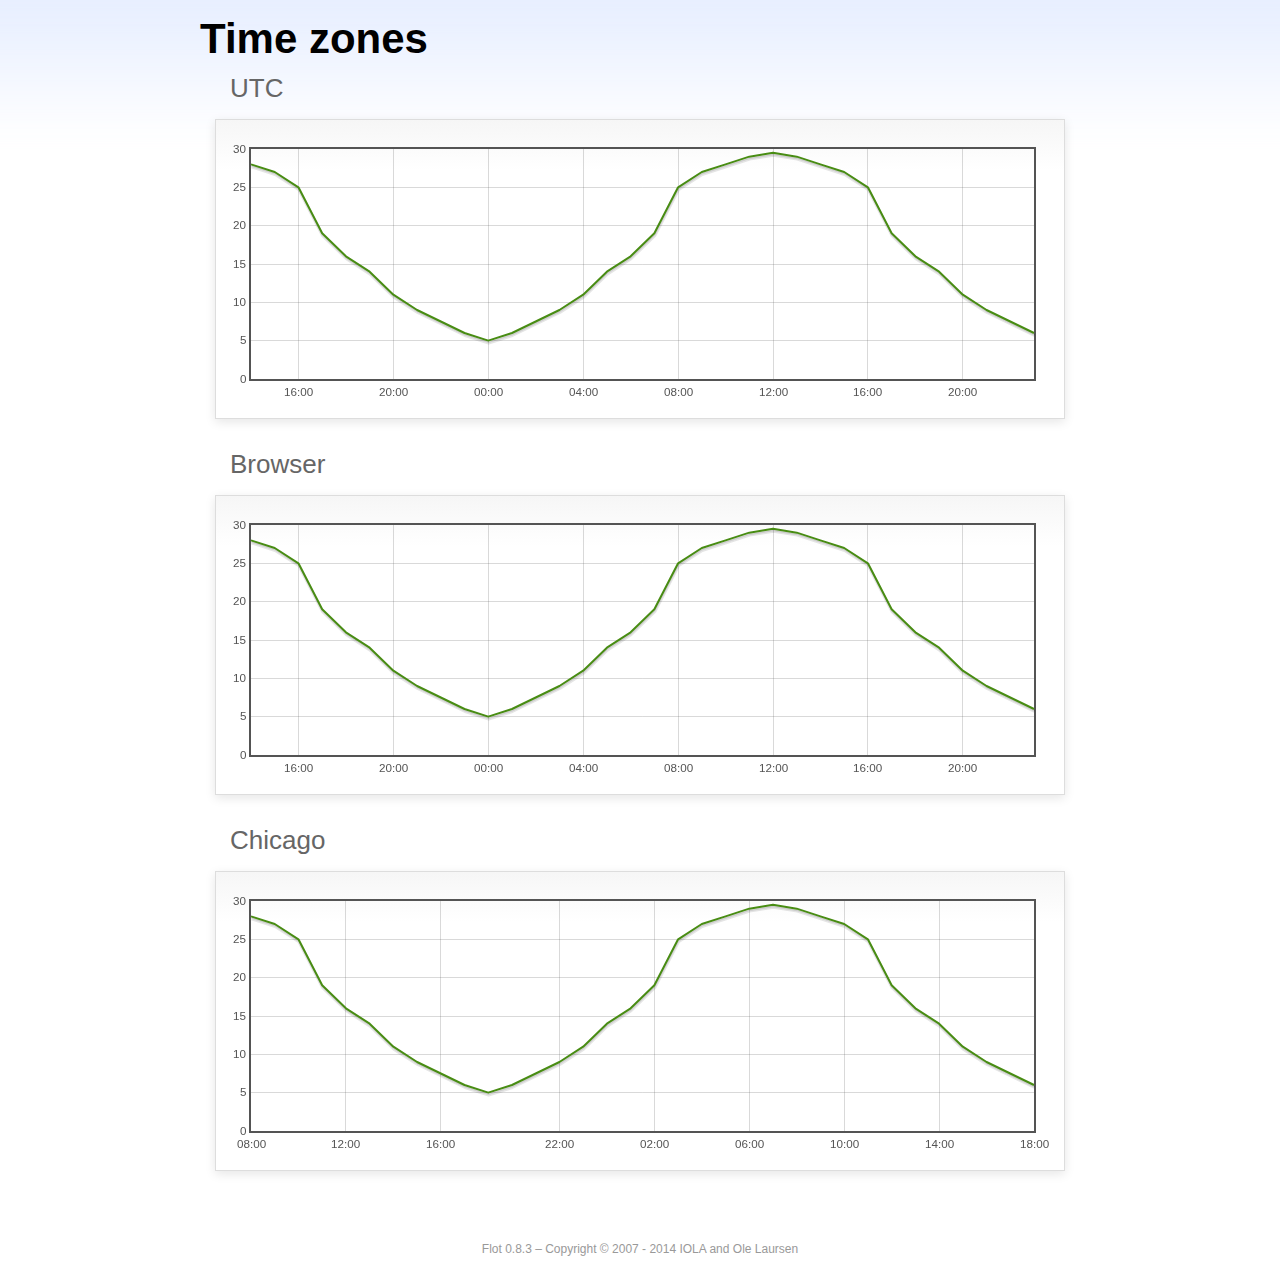
<file: assets/libs/flot/examples/axes-time-zones/index.html>
<!DOCTYPE html PUBLIC "-//W3C//DTD HTML 4.01//EN" "http://www.w3.org/TR/html4/strict.dtd">
<html>
<head>
	<meta http-equiv="Content-Type" content="text/html; charset=utf-8">
	<title>Flot Examples: Time zones</title>
	<link href="../examples.css" rel="stylesheet" type="text/css">
	<!--[if lte IE 8]><script language="javascript" type="text/javascript" src="../../excanvas.min.js"></script><![endif]-->
	<script language="javascript" type="text/javascript" src="../../jquery.js"></script>
	<script language="javascript" type="text/javascript" src="../../jquery.flot.js"></script>
	<script language="javascript" type="text/javascript" src="../../jquery.flot.time.js"></script>
	<script language="javascript" type="text/javascript" src="date.js"></script>
	<script type="text/javascript">

	$(function() {

		timezoneJS.timezone.zoneFileBasePath = "tz";
		timezoneJS.timezone.defaultZoneFile = [];
		timezoneJS.timezone.init({async: false});

		var d = [
			[Date.UTC(2011, 2, 12, 14, 0, 0), 28],
			[Date.UTC(2011, 2, 12, 15, 0, 0), 27],
			[Date.UTC(2011, 2, 12, 16, 0, 0), 25],
			[Date.UTC(2011, 2, 12, 17, 0, 0), 19],
			[Date.UTC(2011, 2, 12, 18, 0, 0), 16],
			[Date.UTC(2011, 2, 12, 19, 0, 0), 14],
			[Date.UTC(2011, 2, 12, 20, 0, 0), 11],
			[Date.UTC(2011, 2, 12, 21, 0, 0), 9],
			[Date.UTC(2011, 2, 12, 22, 0, 0), 7.5],
			[Date.UTC(2011, 2, 12, 23, 0, 0), 6],
			[Date.UTC(2011, 2, 13, 0, 0, 0), 5],
			[Date.UTC(2011, 2, 13, 1, 0, 0), 6],
			[Date.UTC(2011, 2, 13, 2, 0, 0), 7.5],
			[Date.UTC(2011, 2, 13, 3, 0, 0), 9],
			[Date.UTC(2011, 2, 13, 4, 0, 0), 11],
			[Date.UTC(2011, 2, 13, 5, 0, 0), 14],
			[Date.UTC(2011, 2, 13, 6, 0, 0), 16],
			[Date.UTC(2011, 2, 13, 7, 0, 0), 19],
			[Date.UTC(2011, 2, 13, 8, 0, 0), 25],
			[Date.UTC(2011, 2, 13, 9, 0, 0), 27],
			[Date.UTC(2011, 2, 13, 10, 0, 0), 28],
			[Date.UTC(2011, 2, 13, 11, 0, 0), 29],
			[Date.UTC(2011, 2, 13, 12, 0, 0), 29.5],
			[Date.UTC(2011, 2, 13, 13, 0, 0), 29],
			[Date.UTC(2011, 2, 13, 14, 0, 0), 28],
			[Date.UTC(2011, 2, 13, 15, 0, 0), 27],
			[Date.UTC(2011, 2, 13, 16, 0, 0), 25],
			[Date.UTC(2011, 2, 13, 17, 0, 0), 19],
			[Date.UTC(2011, 2, 13, 18, 0, 0), 16],
			[Date.UTC(2011, 2, 13, 19, 0, 0), 14],
			[Date.UTC(2011, 2, 13, 20, 0, 0), 11],
			[Date.UTC(2011, 2, 13, 21, 0, 0), 9],
			[Date.UTC(2011, 2, 13, 22, 0, 0), 7.5],
			[Date.UTC(2011, 2, 13, 23, 0, 0), 6]
		];

		var plot = $.plot("#placeholderUTC", [d], {
			xaxis: {
				mode: "time"
			}
		});

		var plot = $.plot("#placeholderLocal", [d], {
			xaxis: {
				mode: "time",
				timezone: "browser"
			}
		});

		var plot = $.plot("#placeholderChicago", [d], {
			xaxis: {
				mode: "time",
				timezone: "America/Chicago"
			}
		});

		// Add the Flot version string to the footer

		$("#footer").prepend("Flot " + $.plot.version + " &ndash; ");
	});

	</script>
</head>
<body>

	<div id="header">
		<h2>Time zones</h2>
	</div>

	<div id="content">

		<h3>UTC</h3>
		<div class="demo-container" style="height: 300px;">
			<div id="placeholderUTC" class="demo-placeholder"></div>
		</div>

		<h3>Browser</h3>
		<div class="demo-container" style="height: 300px;">
			<div id="placeholderLocal" class="demo-placeholder"></div>
		</div>

		<h3>Chicago</h3>
		<div class="demo-container" style="height: 300px;">
			<div id="placeholderChicago" class="demo-placeholder"></div>
		</div>

	</div>

	<div id="footer">
		Copyright &copy; 2007 - 2014 IOLA and Ole Laursen
	</div>

</body>
</html>
</file>
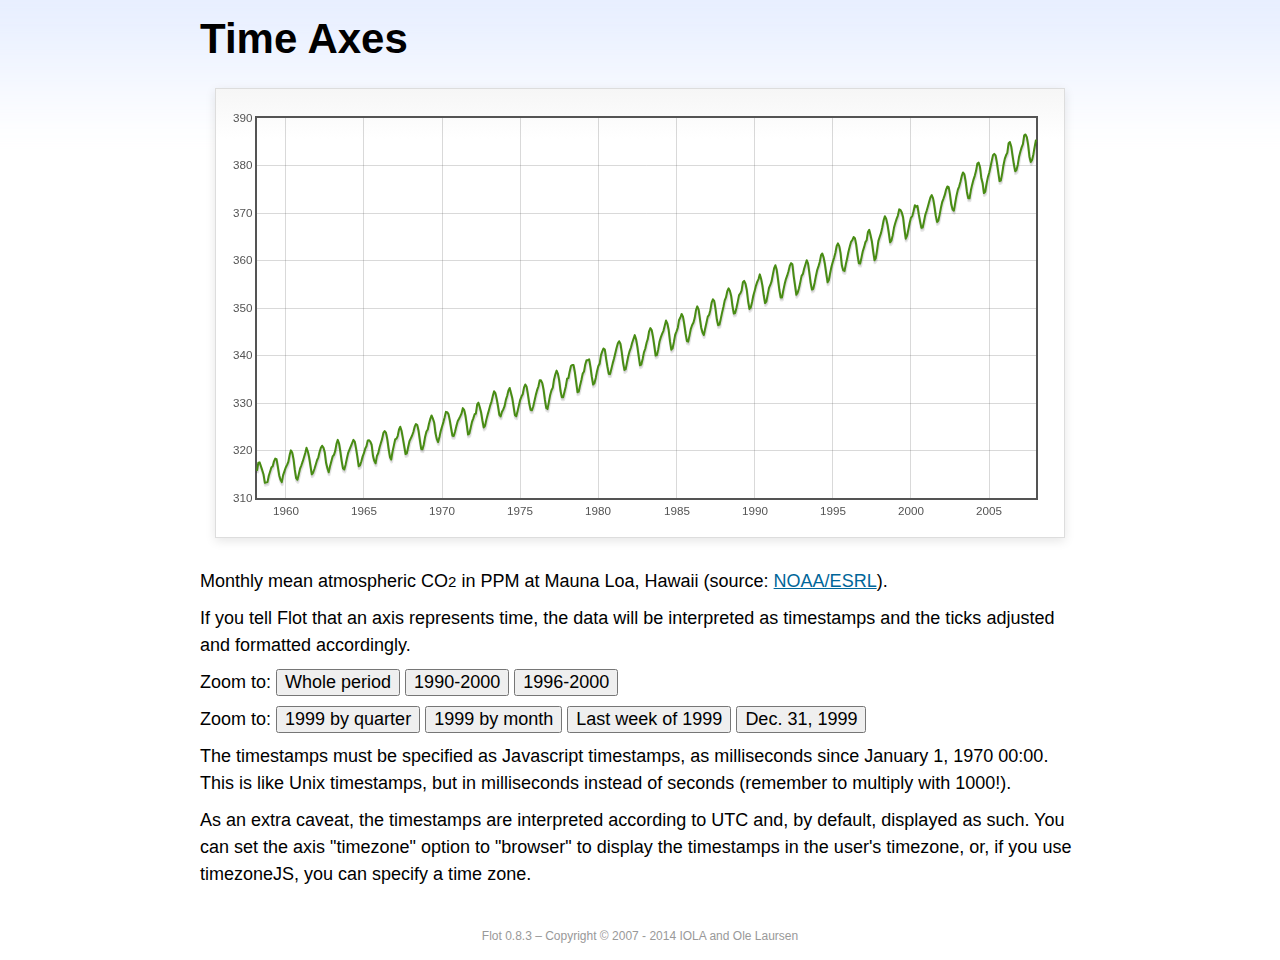
<file: assets/libs/flot/examples/axes-time/index.html>
<!DOCTYPE html PUBLIC "-//W3C//DTD HTML 4.01//EN" "http://www.w3.org/TR/html4/strict.dtd">
<html>
<head>
	<meta http-equiv="Content-Type" content="text/html; charset=utf-8">
	<title>Flot Examples: Time Axes</title>
	<link href="../examples.css" rel="stylesheet" type="text/css">
	<!--[if lte IE 8]><script language="javascript" type="text/javascript" src="../../excanvas.min.js"></script><![endif]-->
	<script language="javascript" type="text/javascript" src="../../jquery.js"></script>
	<script language="javascript" type="text/javascript" src="../../jquery.flot.js"></script>
	<script language="javascript" type="text/javascript" src="../../jquery.flot.time.js"></script>
	<script type="text/javascript">

	$(function() {

		var d = [[-373597200000, 315.71], [-370918800000, 317.45], [-368326800000, 317.50], [-363056400000, 315.86], [-360378000000, 314.93], [-357699600000, 313.19], [-352429200000, 313.34], [-349837200000, 314.67], [-347158800000, 315.58], [-344480400000, 316.47], [-342061200000, 316.65], [-339382800000, 317.71], [-336790800000, 318.29], [-334112400000, 318.16], [-331520400000, 316.55], [-328842000000, 314.80], [-326163600000, 313.84], [-323571600000, 313.34], [-320893200000, 314.81], [-318301200000, 315.59], [-315622800000, 316.43], [-312944400000, 316.97], [-310438800000, 317.58], [-307760400000, 319.03], [-305168400000, 320.03], [-302490000000, 319.59], [-299898000000, 318.18], [-297219600000, 315.91], [-294541200000, 314.16], [-291949200000, 313.83], [-289270800000, 315.00], [-286678800000, 316.19], [-284000400000, 316.89], [-281322000000, 317.70], [-278902800000, 318.54], [-276224400000, 319.48], [-273632400000, 320.58], [-270954000000, 319.78], [-268362000000, 318.58], [-265683600000, 316.79], [-263005200000, 314.99], [-260413200000, 315.31], [-257734800000, 316.10], [-255142800000, 317.01], [-252464400000, 317.94], [-249786000000, 318.56], [-247366800000, 319.69], [-244688400000, 320.58], [-242096400000, 321.01], [-239418000000, 320.61], [-236826000000, 319.61], [-234147600000, 317.40], [-231469200000, 316.26], [-228877200000, 315.42], [-226198800000, 316.69], [-223606800000, 317.69], [-220928400000, 318.74], [-218250000000, 319.08], [-215830800000, 319.86], [-213152400000, 321.39], [-210560400000, 322.24], [-207882000000, 321.47], [-205290000000, 319.74], [-202611600000, 317.77], [-199933200000, 316.21], [-197341200000, 315.99], [-194662800000, 317.07], [-192070800000, 318.36], [-189392400000, 319.57], [-178938000000, 322.23], [-176259600000, 321.89], [-173667600000, 320.44], [-170989200000, 318.70], [-168310800000, 316.70], [-165718800000, 316.87], [-163040400000, 317.68], [-160448400000, 318.71], [-157770000000, 319.44], [-155091600000, 320.44], [-152672400000, 320.89], [-149994000000, 322.13], [-147402000000, 322.16], [-144723600000, 321.87], [-142131600000, 321.21], [-139453200000, 318.87], [-136774800000, 317.81], [-134182800000, 317.30], [-131504400000, 318.87], [-128912400000, 319.42], [-126234000000, 320.62], [-123555600000, 321.59], [-121136400000, 322.39], [-118458000000, 323.70], [-115866000000, 324.07], [-113187600000, 323.75], [-110595600000, 322.40], [-107917200000, 320.37], [-105238800000, 318.64], [-102646800000, 318.10], [-99968400000, 319.79], [-97376400000, 321.03], [-94698000000, 322.33], [-92019600000, 322.50], [-89600400000, 323.04], [-86922000000, 324.42], [-84330000000, 325.00], [-81651600000, 324.09], [-79059600000, 322.55], [-76381200000, 320.92], [-73702800000, 319.26], [-71110800000, 319.39], [-68432400000, 320.72], [-65840400000, 321.96], [-63162000000, 322.57], [-60483600000, 323.15], [-57978000000, 323.89], [-55299600000, 325.02], [-52707600000, 325.57], [-50029200000, 325.36], [-47437200000, 324.14], [-44758800000, 322.11], [-42080400000, 320.33], [-39488400000, 320.25], [-36810000000, 321.32], [-34218000000, 322.90], [-31539600000, 324.00], [-28861200000, 324.42], [-26442000000, 325.64], [-23763600000, 326.66], [-21171600000, 327.38], [-18493200000, 326.70], [-15901200000, 325.89], [-13222800000, 323.67], [-10544400000, 322.38], [-7952400000, 321.78], [-5274000000, 322.85], [-2682000000, 324.12], [-3600000, 325.06], [2674800000, 325.98], [5094000000, 326.93], [7772400000, 328.13], [10364400000, 328.07], [13042800000, 327.66], [15634800000, 326.35], [18313200000, 324.69], [20991600000, 323.10], [23583600000, 323.07], [26262000000, 324.01], [28854000000, 325.13], [31532400000, 326.17], [34210800000, 326.68], [36630000000, 327.18], [39308400000, 327.78], [41900400000, 328.92], [44578800000, 328.57], [47170800000, 327.37], [49849200000, 325.43], [52527600000, 323.36], [55119600000, 323.56], [57798000000, 324.80], [60390000000, 326.01], [63068400000, 326.77], [65746800000, 327.63], [68252400000, 327.75], [70930800000, 329.72], [73522800000, 330.07], [76201200000, 329.09], [78793200000, 328.05], [81471600000, 326.32], [84150000000, 324.84], [86742000000, 325.20], [89420400000, 326.50], [92012400000, 327.55], [94690800000, 328.54], [97369200000, 329.56], [99788400000, 330.30], [102466800000, 331.50], [105058800000, 332.48], [107737200000, 332.07], [110329200000, 330.87], [113007600000, 329.31], [115686000000, 327.51], [118278000000, 327.18], [120956400000, 328.16], [123548400000, 328.64], [126226800000, 329.35], [128905200000, 330.71], [131324400000, 331.48], [134002800000, 332.65], [136594800000, 333.16], [139273200000, 332.06], [141865200000, 330.99], [144543600000, 329.17], [147222000000, 327.41], [149814000000, 327.20], [152492400000, 328.33], [155084400000, 329.50], [157762800000, 330.68], [160441200000, 331.41], [162860400000, 331.85], [165538800000, 333.29], [168130800000, 333.91], [170809200000, 333.40], [173401200000, 331.78], [176079600000, 329.88], [178758000000, 328.57], [181350000000, 328.46], [184028400000, 329.26], [189298800000, 331.71], [191977200000, 332.76], [194482800000, 333.48], [197161200000, 334.78], [199753200000, 334.78], [202431600000, 334.17], [205023600000, 332.78], [207702000000, 330.64], [210380400000, 328.95], [212972400000, 328.77], [215650800000, 330.23], [218242800000, 331.69], [220921200000, 332.70], [223599600000, 333.24], [226018800000, 334.96], [228697200000, 336.04], [231289200000, 336.82], [233967600000, 336.13], [236559600000, 334.73], [239238000000, 332.52], [241916400000, 331.19], [244508400000, 331.19], [247186800000, 332.35], [249778800000, 333.47], [252457200000, 335.11], [255135600000, 335.26], [257554800000, 336.60], [260233200000, 337.77], [262825200000, 338.00], [265503600000, 337.99], [268095600000, 336.48], [270774000000, 334.37], [273452400000, 332.27], [276044400000, 332.41], [278722800000, 333.76], [281314800000, 334.83], [283993200000, 336.21], [286671600000, 336.64], [289090800000, 338.12], [291769200000, 339.02], [294361200000, 339.02], [297039600000, 339.20], [299631600000, 337.58], [302310000000, 335.55], [304988400000, 333.89], [307580400000, 334.14], [310258800000, 335.26], [312850800000, 336.71], [315529200000, 337.81], [318207600000, 338.29], [320713200000, 340.04], [323391600000, 340.86], [325980000000, 341.47], [328658400000, 341.26], [331250400000, 339.29], [333928800000, 337.60], [336607200000, 336.12], [339202800000, 336.08], [341881200000, 337.22], [344473200000, 338.34], [347151600000, 339.36], [349830000000, 340.51], [352249200000, 341.57], [354924000000, 342.56], [357516000000, 343.01], [360194400000, 342.47], [362786400000, 340.71], [365464800000, 338.52], [368143200000, 336.96], [370738800000, 337.13], [373417200000, 338.58], [376009200000, 339.89], [378687600000, 340.93], [381366000000, 341.69], [383785200000, 342.69], [389052000000, 344.30], [391730400000, 343.43], [394322400000, 341.88], [397000800000, 339.89], [399679200000, 337.95], [402274800000, 338.10], [404953200000, 339.27], [407545200000, 340.67], [410223600000, 341.42], [412902000000, 342.68], [415321200000, 343.46], [417996000000, 345.10], [420588000000, 345.76], [423266400000, 345.36], [425858400000, 343.91], [428536800000, 342.05], [431215200000, 340.00], [433810800000, 340.12], [436489200000, 341.33], [439081200000, 342.94], [441759600000, 343.87], [444438000000, 344.60], [446943600000, 345.20], [452210400000, 347.36], [454888800000, 346.74], [457480800000, 345.41], [460159200000, 343.01], [462837600000, 341.23], [465433200000, 341.52], [468111600000, 342.86], [470703600000, 344.41], [473382000000, 345.09], [476060400000, 345.89], [478479600000, 347.49], [481154400000, 348.00], [483746400000, 348.75], [486424800000, 348.19], [489016800000, 346.54], [491695200000, 344.63], [494373600000, 343.03], [496969200000, 342.92], [499647600000, 344.24], [502239600000, 345.62], [504918000000, 346.43], [507596400000, 346.94], [510015600000, 347.88], [512690400000, 349.57], [515282400000, 350.35], [517960800000, 349.72], [520552800000, 347.78], [523231200000, 345.86], [525909600000, 344.84], [528505200000, 344.32], [531183600000, 345.67], [533775600000, 346.88], [536454000000, 348.19], [539132400000, 348.55], [541551600000, 349.52], [544226400000, 351.12], [546818400000, 351.84], [549496800000, 351.49], [552088800000, 349.82], [554767200000, 347.63], [557445600000, 346.38], [560041200000, 346.49], [562719600000, 347.75], [565311600000, 349.03], [567990000000, 350.20], [570668400000, 351.61], [573174000000, 352.22], [575848800000, 353.53], [578440800000, 354.14], [581119200000, 353.62], [583711200000, 352.53], [586389600000, 350.41], [589068000000, 348.84], [591663600000, 348.94], [594342000000, 350.04], [596934000000, 351.29], [599612400000, 352.72], [602290800000, 353.10], [604710000000, 353.65], [607384800000, 355.43], [609976800000, 355.70], [612655200000, 355.11], [615247200000, 353.79], [617925600000, 351.42], [620604000000, 349.81], [623199600000, 350.11], [625878000000, 351.26], [628470000000, 352.63], [631148400000, 353.64], [633826800000, 354.72], [636246000000, 355.49], [638920800000, 356.09], [641512800000, 357.08], [644191200000, 356.11], [646783200000, 354.70], [649461600000, 352.68], [652140000000, 351.05], [654735600000, 351.36], [657414000000, 352.81], [660006000000, 354.22], [662684400000, 354.85], [665362800000, 355.66], [667782000000, 357.04], [670456800000, 358.40], [673048800000, 359.00], [675727200000, 357.99], [678319200000, 356.00], [680997600000, 353.78], [683676000000, 352.20], [686271600000, 352.22], [688950000000, 353.70], [691542000000, 354.98], [694220400000, 356.09], [696898800000, 356.85], [699404400000, 357.73], [702079200000, 358.91], [704671200000, 359.45], [707349600000, 359.19], [709941600000, 356.72], [712620000000, 354.79], [715298400000, 352.79], [717894000000, 353.20], [720572400000, 354.15], [723164400000, 355.39], [725842800000, 356.77], [728521200000, 357.17], [730940400000, 358.26], [733615200000, 359.16], [736207200000, 360.07], [738885600000, 359.41], [741477600000, 357.44], [744156000000, 355.30], [746834400000, 353.87], [749430000000, 354.04], [752108400000, 355.27], [754700400000, 356.70], [757378800000, 358.00], [760057200000, 358.81], [762476400000, 359.68], [765151200000, 361.13], [767743200000, 361.48], [770421600000, 360.60], [773013600000, 359.20], [775692000000, 357.23], [778370400000, 355.42], [780966000000, 355.89], [783644400000, 357.41], [786236400000, 358.74], [788914800000, 359.73], [791593200000, 360.61], [794012400000, 361.58], [796687200000, 363.05], [799279200000, 363.62], [801957600000, 363.03], [804549600000, 361.55], [807228000000, 358.94], [809906400000, 357.93], [812502000000, 357.80], [815180400000, 359.22], [817772400000, 360.44], [820450800000, 361.83], [823129200000, 362.95], [825634800000, 363.91], [828309600000, 364.28], [830901600000, 364.94], [833580000000, 364.70], [836172000000, 363.31], [838850400000, 361.15], [841528800000, 359.40], [844120800000, 359.34], [846802800000, 360.62], [849394800000, 361.96], [852073200000, 362.81], [854751600000, 363.87], [857170800000, 364.25], [859845600000, 366.02], [862437600000, 366.46], [865116000000, 365.32], [867708000000, 364.07], [870386400000, 361.95], [873064800000, 360.06], [875656800000, 360.49], [878338800000, 362.19], [880930800000, 364.12], [883609200000, 364.99], [886287600000, 365.82], [888706800000, 366.95], [891381600000, 368.42], [893973600000, 369.33], [896652000000, 368.78], [899244000000, 367.59], [901922400000, 365.84], [904600800000, 363.83], [907192800000, 364.18], [909874800000, 365.34], [912466800000, 366.93], [915145200000, 367.94], [917823600000, 368.82], [920242800000, 369.46], [922917600000, 370.77], [925509600000, 370.66], [928188000000, 370.10], [930780000000, 369.08], [933458400000, 366.66], [936136800000, 364.60], [938728800000, 365.17], [941410800000, 366.51], [944002800000, 367.89], [946681200000, 369.04], [949359600000, 369.35], [951865200000, 370.38], [954540000000, 371.63], [957132000000, 371.32], [959810400000, 371.53], [962402400000, 369.75], [965080800000, 368.23], [967759200000, 366.87], [970351200000, 366.94], [973033200000, 368.27], [975625200000, 369.64], [978303600000, 370.46], [980982000000, 371.44], [983401200000, 372.37], [986076000000, 373.33], [988668000000, 373.77], [991346400000, 373.09], [993938400000, 371.51], [996616800000, 369.55], [999295200000, 368.12], [1001887200000, 368.38], [1004569200000, 369.66], [1007161200000, 371.11], [1009839600000, 372.36], [1012518000000, 373.09], [1014937200000, 373.81], [1017612000000, 374.93], [1020204000000, 375.58], [1022882400000, 375.44], [1025474400000, 373.86], [1028152800000, 371.77], [1030831200000, 370.73], [1033423200000, 370.50], [1036105200000, 372.18], [1038697200000, 373.70], [1041375600000, 374.92], [1044054000000, 375.62], [1046473200000, 376.51], [1049148000000, 377.75], [1051740000000, 378.54], [1054418400000, 378.20], [1057010400000, 376.68], [1059688800000, 374.43], [1062367200000, 373.11], [1064959200000, 373.10], [1067641200000, 374.77], [1070233200000, 375.97], [1072911600000, 377.03], [1075590000000, 377.87], [1078095600000, 378.88], [1080770400000, 380.42], [1083362400000, 380.62], [1086040800000, 379.70], [1088632800000, 377.43], [1091311200000, 376.32], [1093989600000, 374.19], [1096581600000, 374.47], [1099263600000, 376.15], [1101855600000, 377.51], [1104534000000, 378.43], [1107212400000, 379.70], [1109631600000, 380.92], [1112306400000, 382.18], [1114898400000, 382.45], [1117576800000, 382.14], [1120168800000, 380.60], [1122847200000, 378.64], [1125525600000, 376.73], [1128117600000, 376.84], [1130799600000, 378.29], [1133391600000, 380.06], [1136070000000, 381.40], [1138748400000, 382.20], [1141167600000, 382.66], [1143842400000, 384.69], [1146434400000, 384.94], [1149112800000, 384.01], [1151704800000, 382.14], [1154383200000, 380.31], [1157061600000, 378.81], [1159653600000, 379.03], [1162335600000, 380.17], [1164927600000, 381.85], [1167606000000, 382.94], [1170284400000, 383.86], [1172703600000, 384.49], [1175378400000, 386.37], [1177970400000, 386.54], [1180648800000, 385.98], [1183240800000, 384.36], [1185919200000, 381.85], [1188597600000, 380.74], [1191189600000, 381.15], [1193871600000, 382.38], [1196463600000, 383.94], [1199142000000, 385.44]]; 

		$.plot("#placeholder", [d], {
			xaxis: { mode: "time" }
		});

		$("#whole").click(function () {
			$.plot("#placeholder", [d], {
				xaxis: { mode: "time" }
			});
		});

		$("#nineties").click(function () {
			$.plot("#placeholder", [d], {
				xaxis: {
					mode: "time",
					min: (new Date(1990, 0, 1)).getTime(),
					max: (new Date(2000, 0, 1)).getTime()
				}
			});
		});

		$("#latenineties").click(function () {
			$.plot("#placeholder", [d], {
				xaxis: {
					mode: "time",
					minTickSize: [1, "year"],
					min: (new Date(1996, 0, 1)).getTime(),
					max: (new Date(2000, 0, 1)).getTime()
				}
			});
		});

		$("#ninetyninequarters").click(function () {
			$.plot("#placeholder", [d], {
				xaxis: {
					mode: "time",
					minTickSize: [1, "quarter"],
					min: (new Date(1999, 0, 1)).getTime(),
					max: (new Date(2000, 0, 1)).getTime()
				}
			});
		});

		$("#ninetynine").click(function () {
			$.plot("#placeholder", [d], {
				xaxis: {
					mode: "time",
					minTickSize: [1, "month"],
					min: (new Date(1999, 0, 1)).getTime(),
					max: (new Date(2000, 0, 1)).getTime()
				}
			});
		});

		$("#lastweekninetynine").click(function () {
			$.plot("#placeholder", [d], {
				xaxis: {
					mode: "time",
					minTickSize: [1, "day"],
					min: (new Date(1999, 11, 25)).getTime(),
					max: (new Date(2000, 0, 1)).getTime(),
					timeformat: "%a"
				}
			});
		});

		$("#lastdayninetynine").click(function () {
			$.plot("#placeholder", [d], {
				xaxis: {
					mode: "time",
					minTickSize: [1, "hour"],
					min: (new Date(1999, 11, 31)).getTime(),
					max: (new Date(2000, 0, 1)).getTime(),
					twelveHourClock: true
				}
			});
		});

		// Add the Flot version string to the footer

		$("#footer").prepend("Flot " + $.plot.version + " &ndash; ");
	});

	</script>
</head>
<body>

	<div id="header">
		<h2>Time Axes</h2>
	</div>

	<div id="content">

		<div class="demo-container">
			<div id="placeholder" class="demo-placeholder"></div>
		</div>

		<p>Monthly mean atmospheric CO<sub>2</sub> in PPM at Mauna Loa, Hawaii (source: <a href="http://www.esrl.noaa.gov/gmd/ccgg/trends/">NOAA/ESRL</a>).</p>

		<p>If you tell Flot that an axis represents time, the data will be interpreted as timestamps and the ticks adjusted and formatted accordingly.</p>

		<p>Zoom to: <button id="whole">Whole period</button>
		<button id="nineties">1990-2000</button>
		<button id="latenineties">1996-2000</button></p>

		<p>Zoom to: <button id="ninetyninequarters">1999 by quarter</button>
		<button id="ninetynine">1999 by month</button>
		<button id="lastweekninetynine">Last week of 1999</button>
		<button id="lastdayninetynine">Dec. 31, 1999</button></p>

		<p>The timestamps must be specified as Javascript timestamps, as milliseconds since January 1, 1970 00:00. This is like Unix timestamps, but in milliseconds instead of seconds (remember to multiply with 1000!).</p>

		<p>As an extra caveat, the timestamps are interpreted according to UTC and, by default, displayed as such. You can set the axis "timezone" option to "browser" to display the timestamps in the user's timezone, or, if you use timezoneJS, you can specify a time zone.</p>

	</div>

	<div id="footer">
		Copyright &copy; 2007 - 2014 IOLA and Ole Laursen
	</div>

</body>
</html>
</file>
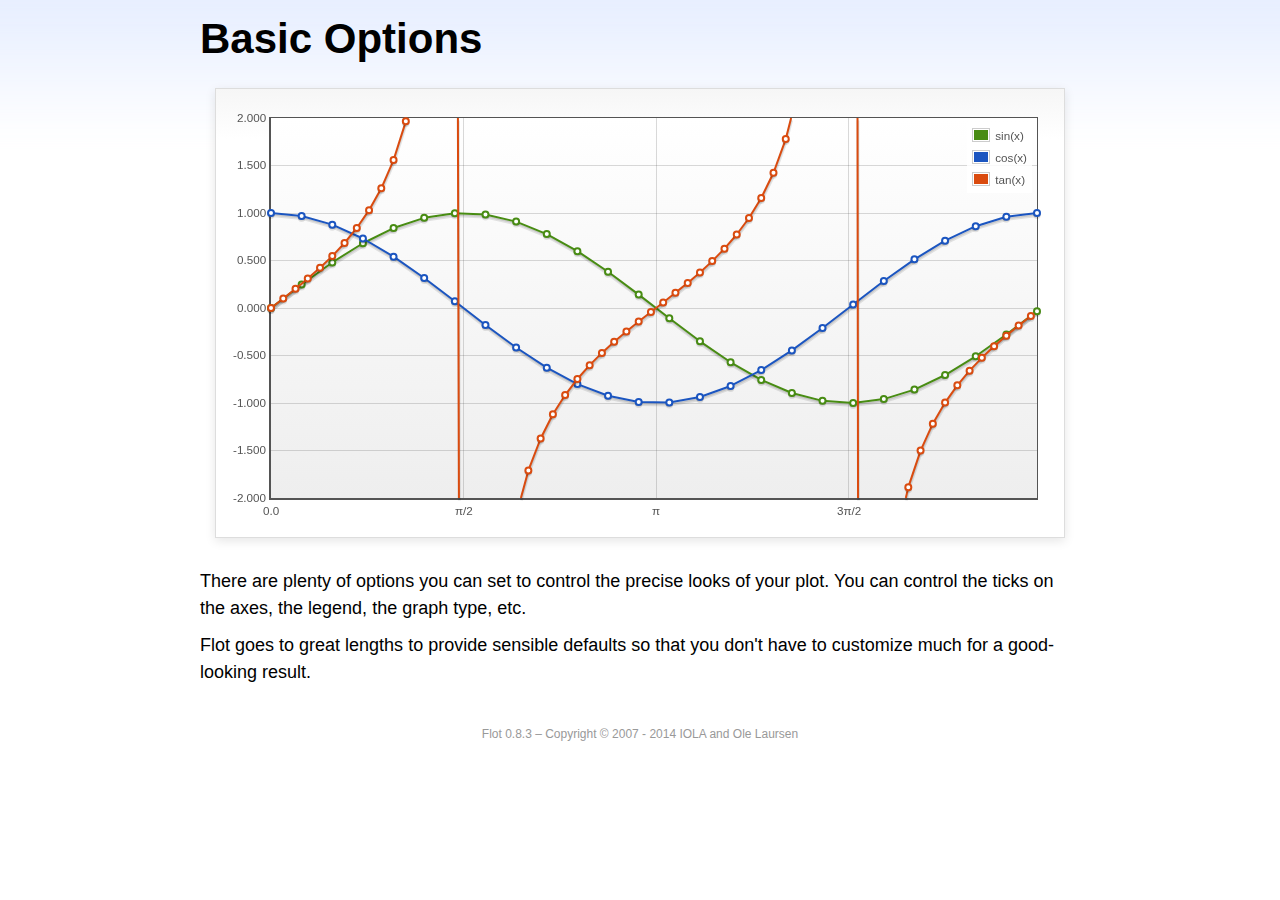
<file: assets/libs/flot/examples/basic-options/index.html>
<!DOCTYPE html PUBLIC "-//W3C//DTD HTML 4.01//EN" "http://www.w3.org/TR/html4/strict.dtd">
<html>
<head>
	<meta http-equiv="Content-Type" content="text/html; charset=utf-8">
	<title>Flot Examples: Basic Options</title>
	<link href="../examples.css" rel="stylesheet" type="text/css">
	<!--[if lte IE 8]><script language="javascript" type="text/javascript" src="../../excanvas.min.js"></script><![endif]-->
	<script language="javascript" type="text/javascript" src="../../jquery.js"></script>
	<script language="javascript" type="text/javascript" src="../../jquery.flot.js"></script>
	<script type="text/javascript">

	$(function () {

		var d1 = [];
		for (var i = 0; i < Math.PI * 2; i += 0.25) {
			d1.push([i, Math.sin(i)]);
		}

		var d2 = [];
		for (var i = 0; i < Math.PI * 2; i += 0.25) {
			d2.push([i, Math.cos(i)]);
		}

		var d3 = [];
		for (var i = 0; i < Math.PI * 2; i += 0.1) {
			d3.push([i, Math.tan(i)]);
		}

		$.plot("#placeholder", [
			{ label: "sin(x)", data: d1 },
			{ label: "cos(x)", data: d2 },
			{ label: "tan(x)", data: d3 }
		], {
			series: {
				lines: { show: true },
				points: { show: true }
			},
			xaxis: {
				ticks: [
					0, [ Math.PI/2, "\u03c0/2" ], [ Math.PI, "\u03c0" ],
					[ Math.PI * 3/2, "3\u03c0/2" ], [ Math.PI * 2, "2\u03c0" ]
				]
			},
			yaxis: {
				ticks: 10,
				min: -2,
				max: 2,
				tickDecimals: 3
			},
			grid: {
				backgroundColor: { colors: [ "#fff", "#eee" ] },
				borderWidth: {
					top: 1,
					right: 1,
					bottom: 2,
					left: 2
				}
			}
		});

		// Add the Flot version string to the footer

		$("#footer").prepend("Flot " + $.plot.version + " &ndash; ");
	});

	</script>
</head>
<body>

	<div id="header">
		<h2>Basic Options</h2>
	</div>

	<div id="content">

		<div class="demo-container">
			<div id="placeholder" class="demo-placeholder"></div>
		</div>

		<p>There are plenty of options you can set to control the precise looks of your plot. You can control the ticks on the axes, the legend, the graph type, etc.</p>

		<p>Flot goes to great lengths to provide sensible defaults so that you don't have to customize much for a good-looking result.</p>

	</div>

	<div id="footer">
		Copyright &copy; 2007 - 2014 IOLA and Ole Laursen
	</div>

</body>
</html>
</file>
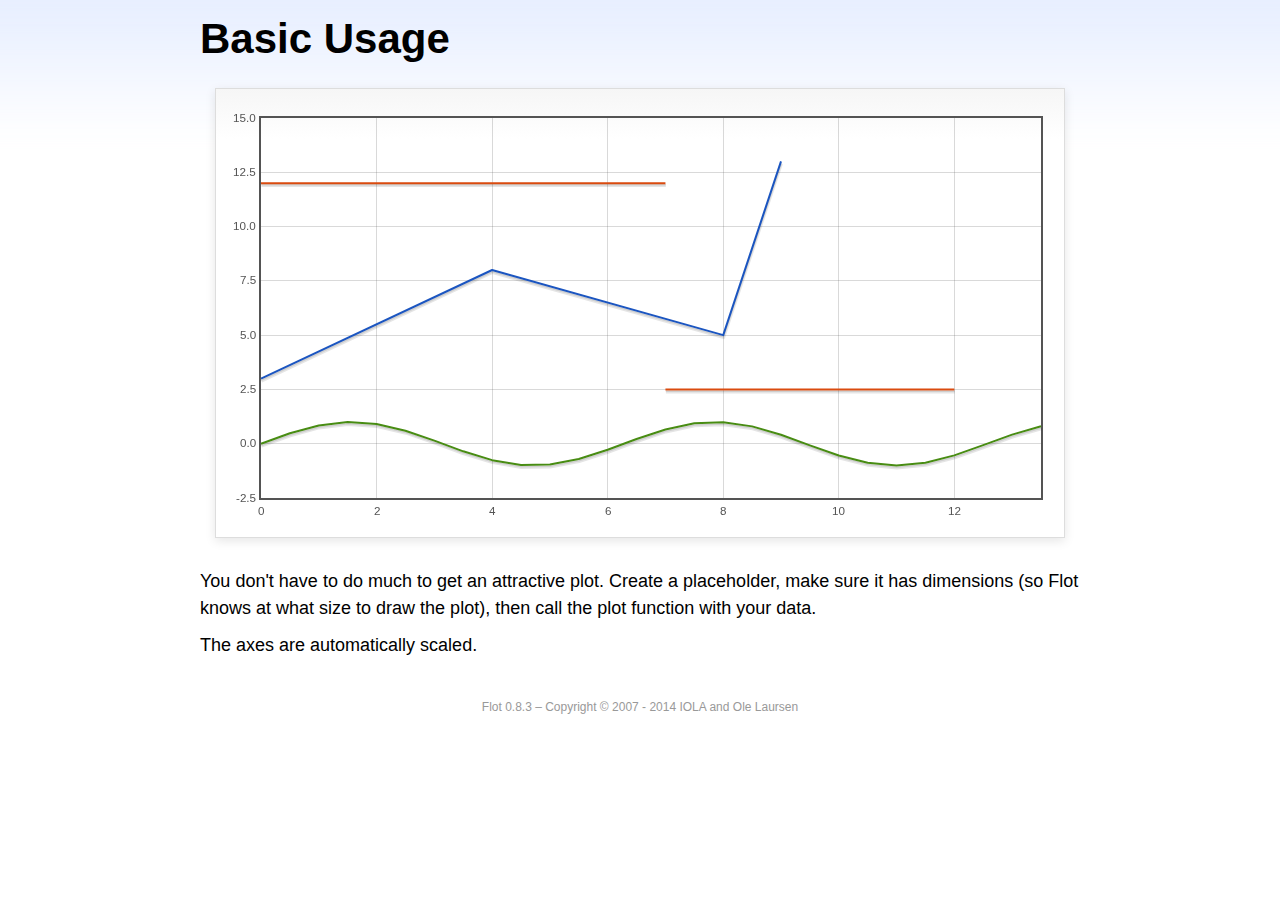
<file: assets/libs/flot/examples/basic-usage/index.html>
<!DOCTYPE html PUBLIC "-//W3C//DTD HTML 4.01//EN" "http://www.w3.org/TR/html4/strict.dtd">
<html>
<head>
	<meta http-equiv="Content-Type" content="text/html; charset=utf-8">
	<title>Flot Examples: Basic Usage</title>
	<link href="../examples.css" rel="stylesheet" type="text/css">
	<!--[if lte IE 8]><script language="javascript" type="text/javascript" src="../../excanvas.min.js"></script><![endif]-->
	<script language="javascript" type="text/javascript" src="../../jquery.js"></script>
	<script language="javascript" type="text/javascript" src="../../jquery.flot.js"></script>
	<script type="text/javascript">

	$(function() {

		var d1 = [];
		for (var i = 0; i < 14; i += 0.5) {
			d1.push([i, Math.sin(i)]);
		}

		var d2 = [[0, 3], [4, 8], [8, 5], [9, 13]];

		// A null signifies separate line segments

		var d3 = [[0, 12], [7, 12], null, [7, 2.5], [12, 2.5]];

		$.plot("#placeholder", [ d1, d2, d3 ]);

		// Add the Flot version string to the footer

		$("#footer").prepend("Flot " + $.plot.version + " &ndash; ");
	});

	</script>
</head>
<body>

	<div id="header">
		<h2>Basic Usage</h2>
	</div>

	<div id="content">

		<div class="demo-container">
			<div id="placeholder" class="demo-placeholder"></div>
		</div>

		<p>You don't have to do much to get an attractive plot.  Create a placeholder, make sure it has dimensions (so Flot knows at what size to draw the plot), then call the plot function with your data.</p>

		<p>The axes are automatically scaled.</p>

	</div>

	<div id="footer">
		Copyright &copy; 2007 - 2014 IOLA and Ole Laursen
	</div>

</body>
</html>
</file>
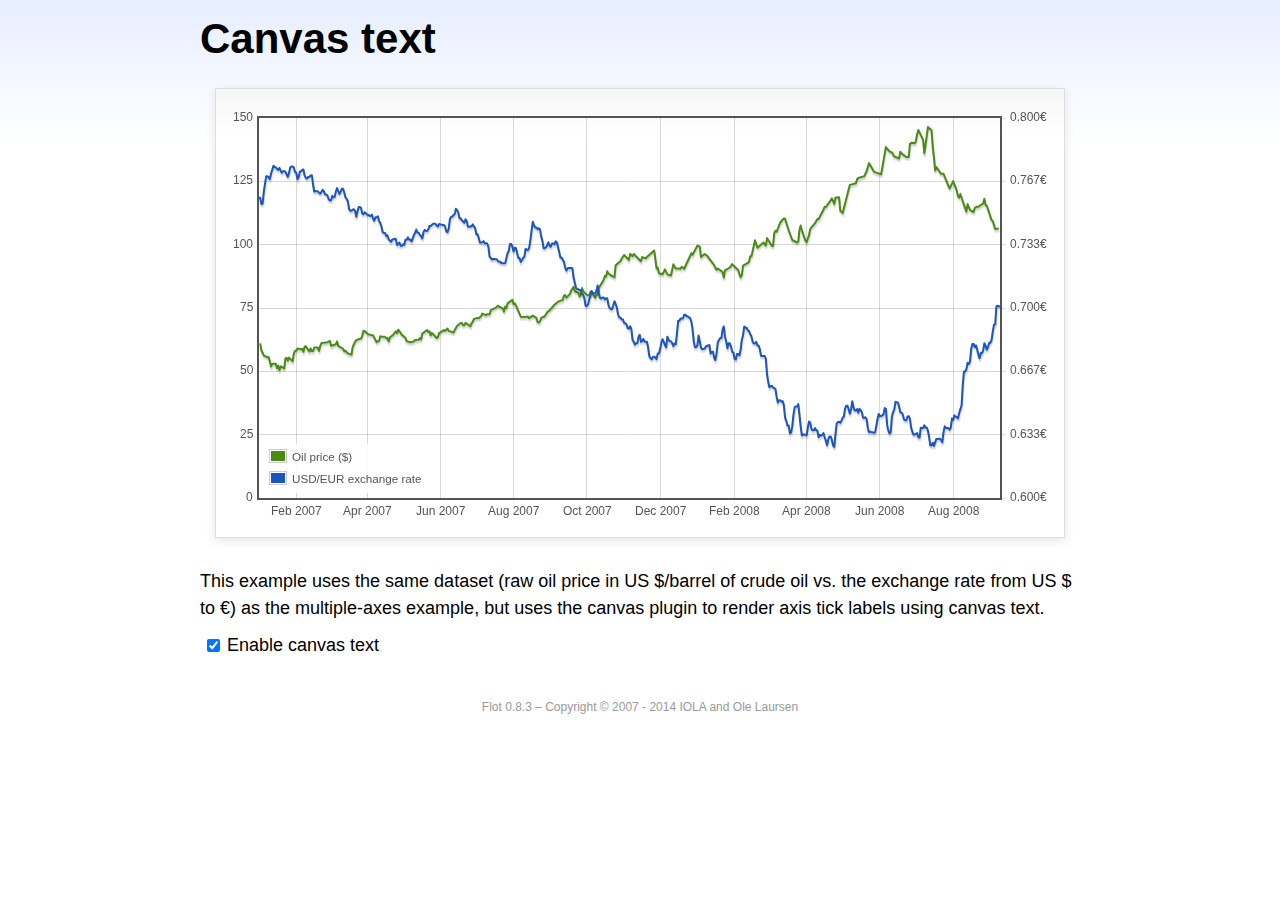
<file: assets/libs/flot/examples/canvas/index.html>
<!DOCTYPE html PUBLIC "-//W3C//DTD HTML 4.01//EN" "http://www.w3.org/TR/html4/strict.dtd">
<html>
<head>
	<meta http-equiv="Content-Type" content="text/html; charset=utf-8">
	<title>Flot Examples: Canvas text</title>
	<link href="../examples.css" rel="stylesheet" type="text/css">
	<!--[if lte IE 8]><script language="javascript" type="text/javascript" src="../../excanvas.min.js"></script><![endif]-->
	<script language="javascript" type="text/javascript" src="../../jquery.js"></script>
	<script language="javascript" type="text/javascript" src="../../jquery.flot.js"></script>
	<script language="javascript" type="text/javascript" src="../../jquery.flot.time.js"></script>
	<script language="javascript" type="text/javascript" src="../../jquery.flot.canvas.js"></script>
	<script type="text/javascript">

	$(function() {

		var oilPrices = [[1167692400000,61.05], [1167778800000,58.32], [1167865200000,57.35], [1167951600000,56.31], [1168210800000,55.55], [1168297200000,55.64], [1168383600000,54.02], [1168470000000,51.88], [1168556400000,52.99], [1168815600000,52.99], [1168902000000,51.21], [1168988400000,52.24], [1169074800000,50.48], [1169161200000,51.99], [1169420400000,51.13], [1169506800000,55.04], [1169593200000,55.37], [1169679600000,54.23], [1169766000000,55.42], [1170025200000,54.01], [1170111600000,56.97], [1170198000000,58.14], [1170284400000,58.14], [1170370800000,59.02], [1170630000000,58.74], [1170716400000,58.88], [1170802800000,57.71], [1170889200000,59.71], [1170975600000,59.89], [1171234800000,57.81], [1171321200000,59.06], [1171407600000,58.00], [1171494000000,57.99], [1171580400000,59.39], [1171839600000,59.39], [1171926000000,58.07], [1172012400000,60.07], [1172098800000,61.14], [1172444400000,61.39], [1172530800000,61.46], [1172617200000,61.79], [1172703600000,62.00], [1172790000000,60.07], [1173135600000,60.69], [1173222000000,61.82], [1173308400000,60.05], [1173654000000,58.91], [1173740400000,57.93], [1173826800000,58.16], [1173913200000,57.55], [1173999600000,57.11], [1174258800000,56.59], [1174345200000,59.61], [1174518000000,61.69], [1174604400000,62.28], [1174860000000,62.91], [1174946400000,62.93], [1175032800000,64.03], [1175119200000,66.03], [1175205600000,65.87], [1175464800000,64.64], [1175637600000,64.38], [1175724000000,64.28], [1175810400000,64.28], [1176069600000,61.51], [1176156000000,61.89], [1176242400000,62.01], [1176328800000,63.85], [1176415200000,63.63], [1176674400000,63.61], [1176760800000,63.10], [1176847200000,63.13], [1176933600000,61.83], [1177020000000,63.38], [1177279200000,64.58], [1177452000000,65.84], [1177538400000,65.06], [1177624800000,66.46], [1177884000000,64.40], [1178056800000,63.68], [1178143200000,63.19], [1178229600000,61.93], [1178488800000,61.47], [1178575200000,61.55], [1178748000000,61.81], [1178834400000,62.37], [1179093600000,62.46], [1179180000000,63.17], [1179266400000,62.55], [1179352800000,64.94], [1179698400000,66.27], [1179784800000,65.50], [1179871200000,65.77], [1179957600000,64.18], [1180044000000,65.20], [1180389600000,63.15], [1180476000000,63.49], [1180562400000,65.08], [1180908000000,66.30], [1180994400000,65.96], [1181167200000,66.93], [1181253600000,65.98], [1181599200000,65.35], [1181685600000,66.26], [1181858400000,68.00], [1182117600000,69.09], [1182204000000,69.10], [1182290400000,68.19], [1182376800000,68.19], [1182463200000,69.14], [1182722400000,68.19], [1182808800000,67.77], [1182895200000,68.97], [1182981600000,69.57], [1183068000000,70.68], [1183327200000,71.09], [1183413600000,70.92], [1183586400000,71.81], [1183672800000,72.81], [1183932000000,72.19], [1184018400000,72.56], [1184191200000,72.50], [1184277600000,74.15], [1184623200000,75.05], [1184796000000,75.92], [1184882400000,75.57], [1185141600000,74.89], [1185228000000,73.56], [1185314400000,75.57], [1185400800000,74.95], [1185487200000,76.83], [1185832800000,78.21], [1185919200000,76.53], [1186005600000,76.86], [1186092000000,76.00], [1186437600000,71.59], [1186696800000,71.47], [1186956000000,71.62], [1187042400000,71.00], [1187301600000,71.98], [1187560800000,71.12], [1187647200000,69.47], [1187733600000,69.26], [1187820000000,69.83], [1187906400000,71.09], [1188165600000,71.73], [1188338400000,73.36], [1188511200000,74.04], [1188856800000,76.30], [1189116000000,77.49], [1189461600000,78.23], [1189548000000,79.91], [1189634400000,80.09], [1189720800000,79.10], [1189980000000,80.57], [1190066400000,81.93], [1190239200000,83.32], [1190325600000,81.62], [1190584800000,80.95], [1190671200000,79.53], [1190757600000,80.30], [1190844000000,82.88], [1190930400000,81.66], [1191189600000,80.24], [1191276000000,80.05], [1191362400000,79.94], [1191448800000,81.44], [1191535200000,81.22], [1191794400000,79.02], [1191880800000,80.26], [1191967200000,80.30], [1192053600000,83.08], [1192140000000,83.69], [1192399200000,86.13], [1192485600000,87.61], [1192572000000,87.40], [1192658400000,89.47], [1192744800000,88.60], [1193004000000,87.56], [1193090400000,87.56], [1193176800000,87.10], [1193263200000,91.86], [1193612400000,93.53], [1193698800000,94.53], [1193871600000,95.93], [1194217200000,93.98], [1194303600000,96.37], [1194476400000,95.46], [1194562800000,96.32], [1195081200000,93.43], [1195167600000,95.10], [1195426800000,94.64], [1195513200000,95.10], [1196031600000,97.70], [1196118000000,94.42], [1196204400000,90.62], [1196290800000,91.01], [1196377200000,88.71], [1196636400000,88.32], [1196809200000,90.23], [1196982000000,88.28], [1197241200000,87.86], [1197327600000,90.02], [1197414000000,92.25], [1197586800000,90.63], [1197846000000,90.63], [1197932400000,90.49], [1198018800000,91.24], [1198105200000,91.06], [1198191600000,90.49], [1198710000000,96.62], [1198796400000,96.00], [1199142000000,99.62], [1199314800000,99.18], [1199401200000,95.09], [1199660400000,96.33], [1199833200000,95.67], [1200351600000,91.90], [1200438000000,90.84], [1200524400000,90.13], [1200610800000,90.57], [1200956400000,89.21], [1201042800000,86.99], [1201129200000,89.85], [1201474800000,90.99], [1201561200000,91.64], [1201647600000,92.33], [1201734000000,91.75], [1202079600000,90.02], [1202166000000,88.41], [1202252400000,87.14], [1202338800000,88.11], [1202425200000,91.77], [1202770800000,92.78], [1202857200000,93.27], [1202943600000,95.46], [1203030000000,95.46], [1203289200000,101.74], [1203462000000,98.81], [1203894000000,100.88], [1204066800000,99.64], [1204153200000,102.59], [1204239600000,101.84], [1204498800000,99.52], [1204585200000,99.52], [1204671600000,104.52], [1204758000000,105.47], [1204844400000,105.15], [1205103600000,108.75], [1205276400000,109.92], [1205362800000,110.33], [1205449200000,110.21], [1205708400000,105.68], [1205967600000,101.84], [1206313200000,100.86], [1206399600000,101.22], [1206486000000,105.90], [1206572400000,107.58], [1206658800000,105.62], [1206914400000,101.58], [1207000800000,100.98], [1207173600000,103.83], [1207260000000,106.23], [1207605600000,108.50], [1207778400000,110.11], [1207864800000,110.14], [1208210400000,113.79], [1208296800000,114.93], [1208383200000,114.86], [1208728800000,117.48], [1208815200000,118.30], [1208988000000,116.06], [1209074400000,118.52], [1209333600000,118.75], [1209420000000,113.46], [1209592800000,112.52], [1210024800000,121.84], [1210111200000,123.53], [1210197600000,123.69], [1210543200000,124.23], [1210629600000,125.80], [1210716000000,126.29], [1211148000000,127.05], [1211320800000,129.07], [1211493600000,132.19], [1211839200000,128.85], [1212357600000,127.76], [1212703200000,138.54], [1212962400000,136.80], [1213135200000,136.38], [1213308000000,134.86], [1213653600000,134.01], [1213740000000,136.68], [1213912800000,135.65], [1214172000000,134.62], [1214258400000,134.62], [1214344800000,134.62], [1214431200000,139.64], [1214517600000,140.21], [1214776800000,140.00], [1214863200000,140.97], [1214949600000,143.57], [1215036000000,145.29], [1215381600000,141.37], [1215468000000,136.04], [1215727200000,146.40], [1215986400000,145.18], [1216072800000,138.74], [1216159200000,134.60], [1216245600000,129.29], [1216332000000,130.65], [1216677600000,127.95], [1216850400000,127.95], [1217282400000,122.19], [1217455200000,124.08], [1217541600000,125.10], [1217800800000,121.41], [1217887200000,119.17], [1217973600000,118.58], [1218060000000,120.02], [1218405600000,114.45], [1218492000000,113.01], [1218578400000,116.00], [1218751200000,113.77], [1219010400000,112.87], [1219096800000,114.53], [1219269600000,114.98], [1219356000000,114.98], [1219701600000,116.27], [1219788000000,118.15], [1219874400000,115.59], [1219960800000,115.46], [1220306400000,109.71], [1220392800000,109.35], [1220565600000,106.23], [1220824800000,106.34]];

		var exchangeRates = [[1167606000000,0.7580], [1167692400000,0.7580], [1167778800000,0.75470], [1167865200000,0.75490], [1167951600000,0.76130], [1168038000000,0.76550], [1168124400000,0.76930], [1168210800000,0.76940], [1168297200000,0.76880], [1168383600000,0.76780], [1168470000000,0.77080], [1168556400000,0.77270], [1168642800000,0.77490], [1168729200000,0.77410], [1168815600000,0.77410], [1168902000000,0.77320], [1168988400000,0.77270], [1169074800000,0.77370], [1169161200000,0.77240], [1169247600000,0.77120], [1169334000000,0.7720], [1169420400000,0.77210], [1169506800000,0.77170], [1169593200000,0.77040], [1169679600000,0.7690], [1169766000000,0.77110], [1169852400000,0.7740], [1169938800000,0.77450], [1170025200000,0.77450], [1170111600000,0.7740], [1170198000000,0.77160], [1170284400000,0.77130], [1170370800000,0.76780], [1170457200000,0.76880], [1170543600000,0.77180], [1170630000000,0.77180], [1170716400000,0.77280], [1170802800000,0.77290], [1170889200000,0.76980], [1170975600000,0.76850], [1171062000000,0.76810], [1171148400000,0.7690], [1171234800000,0.7690], [1171321200000,0.76980], [1171407600000,0.76990], [1171494000000,0.76510], [1171580400000,0.76130], [1171666800000,0.76160], [1171753200000,0.76140], [1171839600000,0.76140], [1171926000000,0.76070], [1172012400000,0.76020], [1172098800000,0.76110], [1172185200000,0.76220], [1172271600000,0.76150], [1172358000000,0.75980], [1172444400000,0.75980], [1172530800000,0.75920], [1172617200000,0.75730], [1172703600000,0.75660], [1172790000000,0.75670], [1172876400000,0.75910], [1172962800000,0.75820], [1173049200000,0.75850], [1173135600000,0.76130], [1173222000000,0.76310], [1173308400000,0.76150], [1173394800000,0.760], [1173481200000,0.76130], [1173567600000,0.76270], [1173654000000,0.76270], [1173740400000,0.76080], [1173826800000,0.75830], [1173913200000,0.75750], [1173999600000,0.75620], [1174086000000,0.7520], [1174172400000,0.75120], [1174258800000,0.75120], [1174345200000,0.75170], [1174431600000,0.7520], [1174518000000,0.75110], [1174604400000,0.7480], [1174690800000,0.75090], [1174777200000,0.75310], [1174860000000,0.75310], [1174946400000,0.75270], [1175032800000,0.74980], [1175119200000,0.74930], [1175205600000,0.75040], [1175292000000,0.750], [1175378400000,0.74910], [1175464800000,0.74910], [1175551200000,0.74850], [1175637600000,0.74840], [1175724000000,0.74920], [1175810400000,0.74710], [1175896800000,0.74590], [1175983200000,0.74770], [1176069600000,0.74770], [1176156000000,0.74830], [1176242400000,0.74580], [1176328800000,0.74480], [1176415200000,0.7430], [1176501600000,0.73990], [1176588000000,0.73950], [1176674400000,0.73950], [1176760800000,0.73780], [1176847200000,0.73820], [1176933600000,0.73620], [1177020000000,0.73550], [1177106400000,0.73480], [1177192800000,0.73610], [1177279200000,0.73610], [1177365600000,0.73650], [1177452000000,0.73620], [1177538400000,0.73310], [1177624800000,0.73390], [1177711200000,0.73440], [1177797600000,0.73270], [1177884000000,0.73270], [1177970400000,0.73360], [1178056800000,0.73330], [1178143200000,0.73590], [1178229600000,0.73590], [1178316000000,0.73720], [1178402400000,0.7360], [1178488800000,0.7360], [1178575200000,0.7350], [1178661600000,0.73650], [1178748000000,0.73840], [1178834400000,0.73950], [1178920800000,0.74130], [1179007200000,0.73970], [1179093600000,0.73960], [1179180000000,0.73850], [1179266400000,0.73780], [1179352800000,0.73660], [1179439200000,0.740], [1179525600000,0.74110], [1179612000000,0.74060], [1179698400000,0.74050], [1179784800000,0.74140], [1179871200000,0.74310], [1179957600000,0.74310], [1180044000000,0.74380], [1180130400000,0.74430], [1180216800000,0.74430], [1180303200000,0.74430], [1180389600000,0.74340], [1180476000000,0.74290], [1180562400000,0.74420], [1180648800000,0.7440], [1180735200000,0.74390], [1180821600000,0.74370], [1180908000000,0.74370], [1180994400000,0.74290], [1181080800000,0.74030], [1181167200000,0.73990], [1181253600000,0.74180], [1181340000000,0.74680], [1181426400000,0.7480], [1181512800000,0.7480], [1181599200000,0.7490], [1181685600000,0.74940], [1181772000000,0.75220], [1181858400000,0.75150], [1181944800000,0.75020], [1182031200000,0.74720], [1182117600000,0.74720], [1182204000000,0.74620], [1182290400000,0.74550], [1182376800000,0.74490], [1182463200000,0.74670], [1182549600000,0.74580], [1182636000000,0.74270], [1182722400000,0.74270], [1182808800000,0.7430], [1182895200000,0.74290], [1182981600000,0.7440], [1183068000000,0.7430], [1183154400000,0.74220], [1183240800000,0.73880], [1183327200000,0.73880], [1183413600000,0.73690], [1183500000000,0.73450], [1183586400000,0.73450], [1183672800000,0.73450], [1183759200000,0.73520], [1183845600000,0.73410], [1183932000000,0.73410], [1184018400000,0.7340], [1184104800000,0.73240], [1184191200000,0.72720], [1184277600000,0.72640], [1184364000000,0.72550], [1184450400000,0.72580], [1184536800000,0.72580], [1184623200000,0.72560], [1184709600000,0.72570], [1184796000000,0.72470], [1184882400000,0.72430], [1184968800000,0.72440], [1185055200000,0.72350], [1185141600000,0.72350], [1185228000000,0.72350], [1185314400000,0.72350], [1185400800000,0.72620], [1185487200000,0.72880], [1185573600000,0.73010], [1185660000000,0.73370], [1185746400000,0.73370], [1185832800000,0.73240], [1185919200000,0.72970], [1186005600000,0.73170], [1186092000000,0.73150], [1186178400000,0.72880], [1186264800000,0.72630], [1186351200000,0.72630], [1186437600000,0.72420], [1186524000000,0.72530], [1186610400000,0.72640], [1186696800000,0.7270], [1186783200000,0.73120], [1186869600000,0.73050], [1186956000000,0.73050], [1187042400000,0.73180], [1187128800000,0.73580], [1187215200000,0.74090], [1187301600000,0.74540], [1187388000000,0.74370], [1187474400000,0.74240], [1187560800000,0.74240], [1187647200000,0.74150], [1187733600000,0.74190], [1187820000000,0.74140], [1187906400000,0.73770], [1187992800000,0.73550], [1188079200000,0.73150], [1188165600000,0.73150], [1188252000000,0.7320], [1188338400000,0.73320], [1188424800000,0.73460], [1188511200000,0.73280], [1188597600000,0.73230], [1188684000000,0.7340], [1188770400000,0.7340], [1188856800000,0.73360], [1188943200000,0.73510], [1189029600000,0.73460], [1189116000000,0.73210], [1189202400000,0.72940], [1189288800000,0.72660], [1189375200000,0.72660], [1189461600000,0.72540], [1189548000000,0.72420], [1189634400000,0.72130], [1189720800000,0.71970], [1189807200000,0.72090], [1189893600000,0.7210], [1189980000000,0.7210], [1190066400000,0.7210], [1190152800000,0.72090], [1190239200000,0.71590], [1190325600000,0.71330], [1190412000000,0.71050], [1190498400000,0.70990], [1190584800000,0.70990], [1190671200000,0.70930], [1190757600000,0.70930], [1190844000000,0.70760], [1190930400000,0.7070], [1191016800000,0.70490], [1191103200000,0.70120], [1191189600000,0.70110], [1191276000000,0.70190], [1191362400000,0.70460], [1191448800000,0.70630], [1191535200000,0.70890], [1191621600000,0.70770], [1191708000000,0.70770], [1191794400000,0.70770], [1191880800000,0.70910], [1191967200000,0.71180], [1192053600000,0.70790], [1192140000000,0.70530], [1192226400000,0.7050], [1192312800000,0.70550], [1192399200000,0.70550], [1192485600000,0.70450], [1192572000000,0.70510], [1192658400000,0.70510], [1192744800000,0.70170], [1192831200000,0.70], [1192917600000,0.69950], [1193004000000,0.69940], [1193090400000,0.70140], [1193176800000,0.70360], [1193263200000,0.70210], [1193349600000,0.70020], [1193436000000,0.69670], [1193522400000,0.6950], [1193612400000,0.6950], [1193698800000,0.69390], [1193785200000,0.6940], [1193871600000,0.69220], [1193958000000,0.69190], [1194044400000,0.69140], [1194130800000,0.68940], [1194217200000,0.68910], [1194303600000,0.69040], [1194390000000,0.6890], [1194476400000,0.68340], [1194562800000,0.68230], [1194649200000,0.68070], [1194735600000,0.68150], [1194822000000,0.68150], [1194908400000,0.68470], [1194994800000,0.68590], [1195081200000,0.68220], [1195167600000,0.68270], [1195254000000,0.68370], [1195340400000,0.68230], [1195426800000,0.68220], [1195513200000,0.68220], [1195599600000,0.67920], [1195686000000,0.67460], [1195772400000,0.67350], [1195858800000,0.67310], [1195945200000,0.67420], [1196031600000,0.67440], [1196118000000,0.67390], [1196204400000,0.67310], [1196290800000,0.67610], [1196377200000,0.67610], [1196463600000,0.67850], [1196550000000,0.68180], [1196636400000,0.68360], [1196722800000,0.68230], [1196809200000,0.68050], [1196895600000,0.67930], [1196982000000,0.68490], [1197068400000,0.68330], [1197154800000,0.68250], [1197241200000,0.68250], [1197327600000,0.68160], [1197414000000,0.67990], [1197500400000,0.68130], [1197586800000,0.68090], [1197673200000,0.68680], [1197759600000,0.69330], [1197846000000,0.69330], [1197932400000,0.69450], [1198018800000,0.69440], [1198105200000,0.69460], [1198191600000,0.69640], [1198278000000,0.69650], [1198364400000,0.69560], [1198450800000,0.69560], [1198537200000,0.6950], [1198623600000,0.69480], [1198710000000,0.69280], [1198796400000,0.68870], [1198882800000,0.68240], [1198969200000,0.67940], [1199055600000,0.67940], [1199142000000,0.68030], [1199228400000,0.68550], [1199314800000,0.68240], [1199401200000,0.67910], [1199487600000,0.67830], [1199574000000,0.67850], [1199660400000,0.67850], [1199746800000,0.67970], [1199833200000,0.680], [1199919600000,0.68030], [1200006000000,0.68050], [1200092400000,0.6760], [1200178800000,0.6770], [1200265200000,0.6770], [1200351600000,0.67360], [1200438000000,0.67260], [1200524400000,0.67640], [1200610800000,0.68210], [1200697200000,0.68310], [1200783600000,0.68420], [1200870000000,0.68420], [1200956400000,0.68870], [1201042800000,0.69030], [1201129200000,0.68480], [1201215600000,0.68240], [1201302000000,0.67880], [1201388400000,0.68140], [1201474800000,0.68140], [1201561200000,0.67970], [1201647600000,0.67690], [1201734000000,0.67650], [1201820400000,0.67330], [1201906800000,0.67290], [1201993200000,0.67580], [1202079600000,0.67580], [1202166000000,0.6750], [1202252400000,0.6780], [1202338800000,0.68330], [1202425200000,0.68560], [1202511600000,0.69030], [1202598000000,0.68960], [1202684400000,0.68960], [1202770800000,0.68820], [1202857200000,0.68790], [1202943600000,0.68620], [1203030000000,0.68520], [1203116400000,0.68230], [1203202800000,0.68130], [1203289200000,0.68130], [1203375600000,0.68220], [1203462000000,0.68020], [1203548400000,0.68020], [1203634800000,0.67840], [1203721200000,0.67480], [1203807600000,0.67470], [1203894000000,0.67470], [1203980400000,0.67480], [1204066800000,0.67330], [1204153200000,0.6650], [1204239600000,0.66110], [1204326000000,0.65830], [1204412400000,0.6590], [1204498800000,0.6590], [1204585200000,0.65810], [1204671600000,0.65780], [1204758000000,0.65740], [1204844400000,0.65320], [1204930800000,0.65020], [1205017200000,0.65140], [1205103600000,0.65140], [1205190000000,0.65070], [1205276400000,0.6510], [1205362800000,0.64890], [1205449200000,0.64240], [1205535600000,0.64060], [1205622000000,0.63820], [1205708400000,0.63820], [1205794800000,0.63410], [1205881200000,0.63440], [1205967600000,0.63780], [1206054000000,0.64390], [1206140400000,0.64780], [1206226800000,0.64810], [1206313200000,0.64810], [1206399600000,0.64940], [1206486000000,0.64380], [1206572400000,0.63770], [1206658800000,0.63290], [1206745200000,0.63360], [1206831600000,0.63330], [1206914400000,0.63330], [1207000800000,0.6330], [1207087200000,0.63710], [1207173600000,0.64030], [1207260000000,0.63960], [1207346400000,0.63640], [1207432800000,0.63560], [1207519200000,0.63560], [1207605600000,0.63680], [1207692000000,0.63570], [1207778400000,0.63540], [1207864800000,0.6320], [1207951200000,0.63320], [1208037600000,0.63280], [1208124000000,0.63310], [1208210400000,0.63420], [1208296800000,0.63210], [1208383200000,0.63020], [1208469600000,0.62780], [1208556000000,0.63080], [1208642400000,0.63240], [1208728800000,0.63240], [1208815200000,0.63070], [1208901600000,0.62770], [1208988000000,0.62690], [1209074400000,0.63350], [1209160800000,0.63920], [1209247200000,0.640], [1209333600000,0.64010], [1209420000000,0.63960], [1209506400000,0.64070], [1209592800000,0.64230], [1209679200000,0.64290], [1209765600000,0.64720], [1209852000000,0.64850], [1209938400000,0.64860], [1210024800000,0.64670], [1210111200000,0.64440], [1210197600000,0.64670], [1210284000000,0.65090], [1210370400000,0.64780], [1210456800000,0.64610], [1210543200000,0.64610], [1210629600000,0.64680], [1210716000000,0.64490], [1210802400000,0.6470], [1210888800000,0.64610], [1210975200000,0.64520], [1211061600000,0.64220], [1211148000000,0.64220], [1211234400000,0.64250], [1211320800000,0.64140], [1211407200000,0.63660], [1211493600000,0.63460], [1211580000000,0.6350], [1211666400000,0.63460], [1211752800000,0.63460], [1211839200000,0.63430], [1211925600000,0.63460], [1212012000000,0.63790], [1212098400000,0.64160], [1212184800000,0.64420], [1212271200000,0.64310], [1212357600000,0.64310], [1212444000000,0.64350], [1212530400000,0.6440], [1212616800000,0.64730], [1212703200000,0.64690], [1212789600000,0.63860], [1212876000000,0.63560], [1212962400000,0.6340], [1213048800000,0.63460], [1213135200000,0.6430], [1213221600000,0.64520], [1213308000000,0.64670], [1213394400000,0.65060], [1213480800000,0.65040], [1213567200000,0.65030], [1213653600000,0.64810], [1213740000000,0.64510], [1213826400000,0.6450], [1213912800000,0.64410], [1213999200000,0.64140], [1214085600000,0.64090], [1214172000000,0.64090], [1214258400000,0.64280], [1214344800000,0.64310], [1214431200000,0.64180], [1214517600000,0.63710], [1214604000000,0.63490], [1214690400000,0.63330], [1214776800000,0.63340], [1214863200000,0.63380], [1214949600000,0.63420], [1215036000000,0.6320], [1215122400000,0.63180], [1215208800000,0.6370], [1215295200000,0.63680], [1215381600000,0.63680], [1215468000000,0.63830], [1215554400000,0.63710], [1215640800000,0.63710], [1215727200000,0.63550], [1215813600000,0.6320], [1215900000000,0.62770], [1215986400000,0.62760], [1216072800000,0.62910], [1216159200000,0.62740], [1216245600000,0.62930], [1216332000000,0.63110], [1216418400000,0.6310], [1216504800000,0.63120], [1216591200000,0.63120], [1216677600000,0.63040], [1216764000000,0.62940], [1216850400000,0.63480], [1216936800000,0.63780], [1217023200000,0.63680], [1217109600000,0.63680], [1217196000000,0.63680], [1217282400000,0.6360], [1217368800000,0.6370], [1217455200000,0.64180], [1217541600000,0.64110], [1217628000000,0.64350], [1217714400000,0.64270], [1217800800000,0.64270], [1217887200000,0.64190], [1217973600000,0.64460], [1218060000000,0.64680], [1218146400000,0.64870], [1218232800000,0.65940], [1218319200000,0.66660], [1218405600000,0.66660], [1218492000000,0.66780], [1218578400000,0.67120], [1218664800000,0.67050], [1218751200000,0.67180], [1218837600000,0.67840], [1218924000000,0.68110], [1219010400000,0.68110], [1219096800000,0.67940], [1219183200000,0.68040], [1219269600000,0.67810], [1219356000000,0.67560], [1219442400000,0.67350], [1219528800000,0.67630], [1219615200000,0.67620], [1219701600000,0.67770], [1219788000000,0.68150], [1219874400000,0.68020], [1219960800000,0.6780], [1220047200000,0.67960], [1220133600000,0.68170], [1220220000000,0.68170], [1220306400000,0.68320], [1220392800000,0.68770], [1220479200000,0.69120], [1220565600000,0.69140], [1220652000000,0.70090], [1220738400000,0.70120], [1220824800000,0.7010], [1220911200000,0.70050]];

		var data = [
			{ data: oilPrices, label: "Oil price ($)" },
			{ data: exchangeRates, label: "USD/EUR exchange rate", yaxis: 2 }
		];

		var options = {
			canvas: true,
			xaxes: [ { mode: "time" } ],
			yaxes: [ { min: 0 }, {
				position: "right",
				alignTicksWithAxis: 1,
				tickFormatter: function(value, axis) {
					return value.toFixed(axis.tickDecimals) + "€";
				}
			} ],
			legend: { position: "sw" }
		}

		$.plot("#placeholder", data, options);

		$("input").change(function () {
			options.canvas = $(this).is(":checked");
			$.plot("#placeholder", data, options);
		});

		// Add the Flot version string to the footer

		$("#footer").prepend("Flot " + $.plot.version + " &ndash; ");
	});

	</script>
</head>
<body>

	<div id="header">
		<h2>Canvas text</h2>
	</div>

	<div id="content">

		<div class="demo-container">
			<div id="placeholder" class="demo-placeholder"></div>
		</div>

		<p>This example uses the same dataset (raw oil price in US $/barrel of crude oil vs. the exchange rate from US $ to €) as the multiple-axes example, but uses the canvas plugin to render axis tick labels using canvas text.</p>

		<p><input type="checkbox" checked="checked">Enable canvas text</input></p>

	</div>

	<div id="footer">
		Copyright &copy; 2007 - 2014 IOLA and Ole Laursen
	</div>

</body>
</html>
</file>
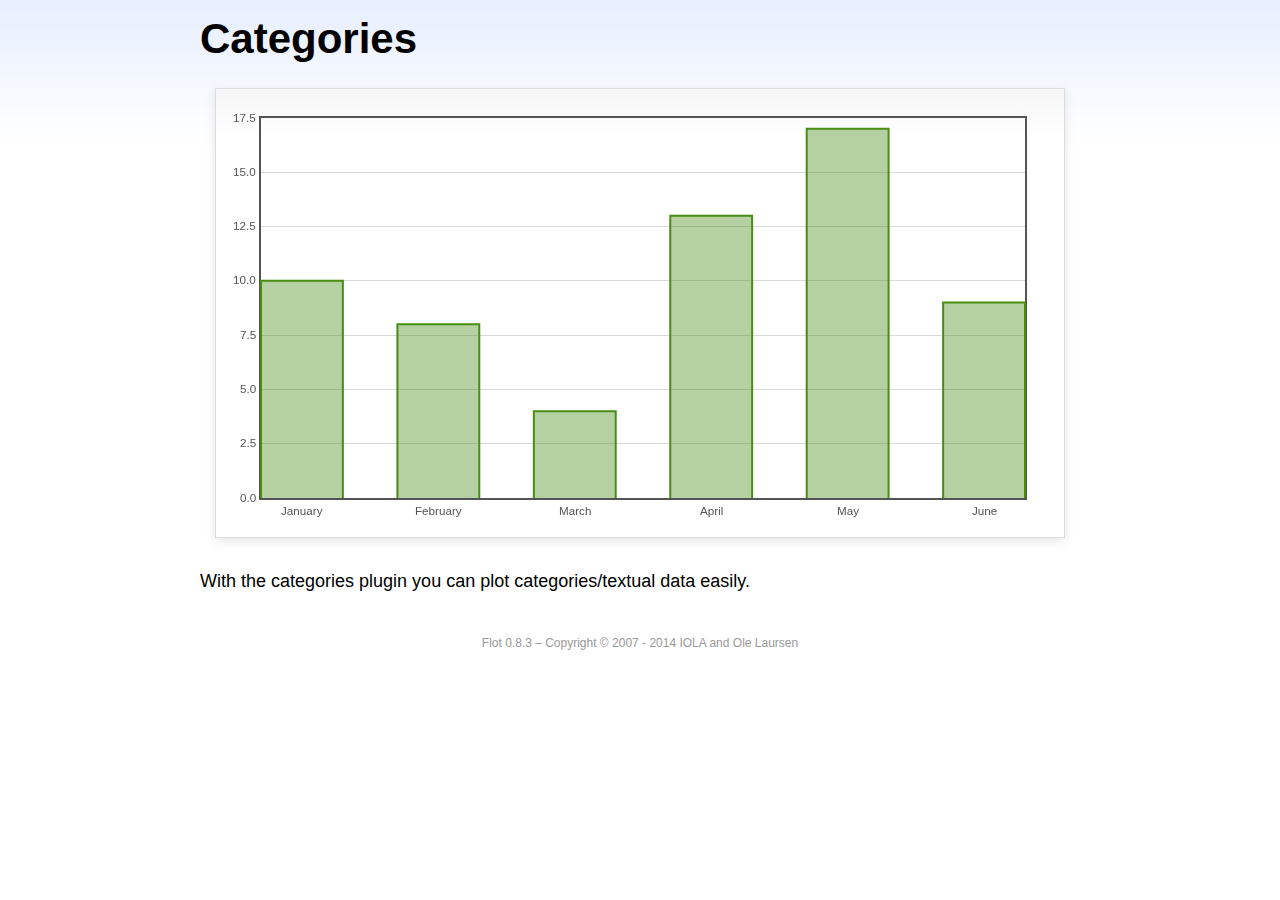
<file: assets/libs/flot/examples/categories/index.html>
<!DOCTYPE html PUBLIC "-//W3C//DTD HTML 4.01//EN" "http://www.w3.org/TR/html4/strict.dtd">
<html>
<head>
	<meta http-equiv="Content-Type" content="text/html; charset=utf-8">
	<title>Flot Examples: Categories</title>
	<link href="../examples.css" rel="stylesheet" type="text/css">
	<!--[if lte IE 8]><script language="javascript" type="text/javascript" src="../../excanvas.min.js"></script><![endif]-->
	<script language="javascript" type="text/javascript" src="../../jquery.js"></script>
	<script language="javascript" type="text/javascript" src="../../jquery.flot.js"></script>
	<script language="javascript" type="text/javascript" src="../../jquery.flot.categories.js"></script>
	<script type="text/javascript">

	$(function() {

		var data = [ ["January", 10], ["February", 8], ["March", 4], ["April", 13], ["May", 17], ["June", 9] ];

		$.plot("#placeholder", [ data ], {
			series: {
				bars: {
					show: true,
					barWidth: 0.6,
					align: "center"
				}
			},
			xaxis: {
				mode: "categories",
				tickLength: 0
			}
		});

		// Add the Flot version string to the footer

		$("#footer").prepend("Flot " + $.plot.version + " &ndash; ");
	});

	</script>
</head>
<body>

	<div id="header">
		<h2>Categories</h2>
	</div>

	<div id="content">

		<div class="demo-container">
			<div id="placeholder" class="demo-placeholder"></div>
		</div>

		<p>With the categories plugin you can plot categories/textual data easily.</p>

	</div>

	<div id="footer">
		Copyright &copy; 2007 - 2014 IOLA and Ole Laursen
	</div>

</body>
</html>
</file>
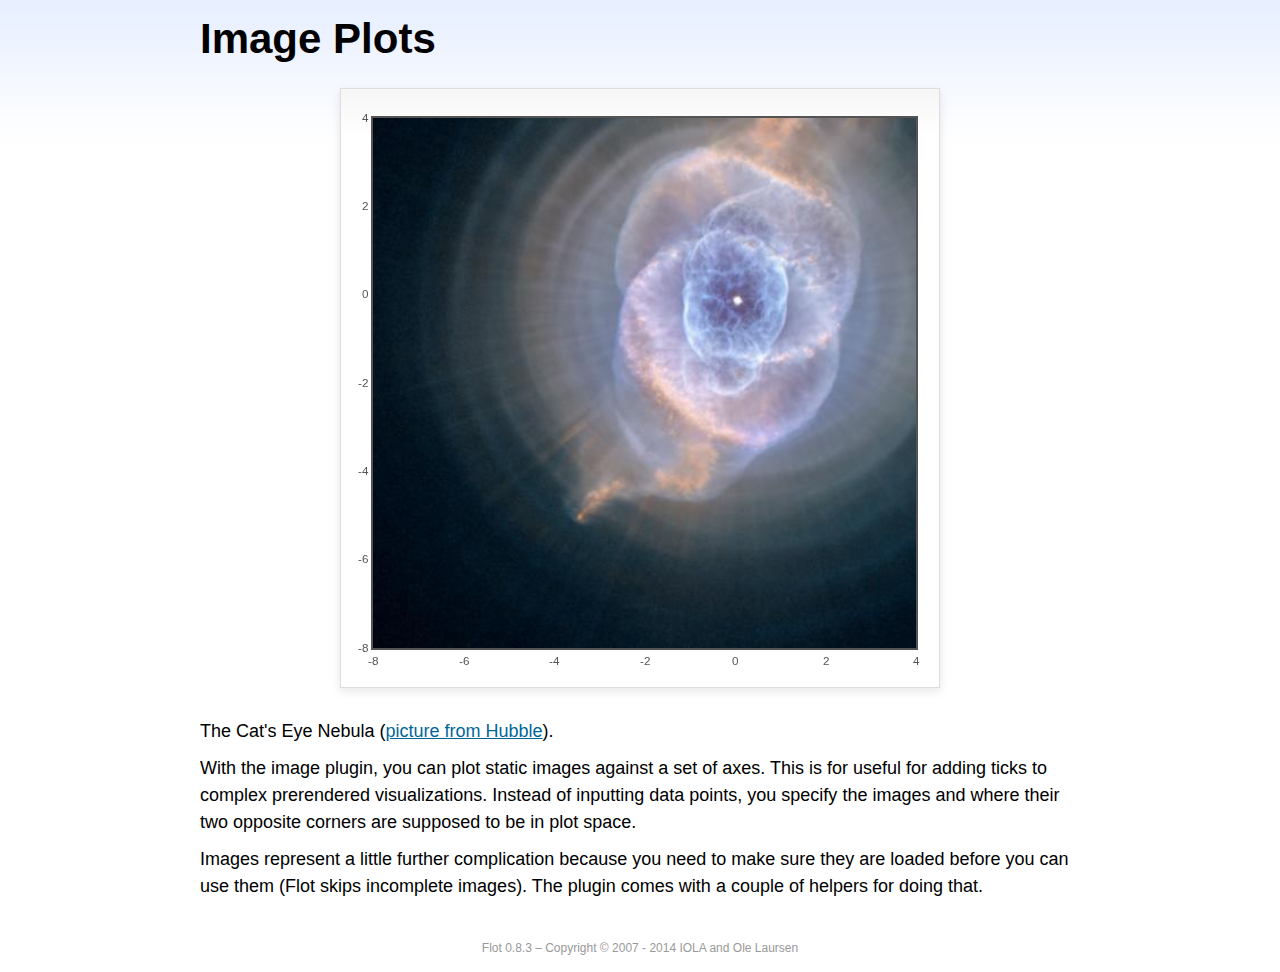
<file: assets/libs/flot/examples/image/index.html>
<!DOCTYPE html PUBLIC "-//W3C//DTD HTML 4.01//EN" "http://www.w3.org/TR/html4/strict.dtd">
<html>
<head>
	<meta http-equiv="Content-Type" content="text/html; charset=utf-8">
	<title>Flot Examples: Image Plots</title>
	<link href="../examples.css" rel="stylesheet" type="text/css">
	<!--[if lte IE 8]><script language="javascript" type="text/javascript" src="../../excanvas.min.js"></script><![endif]-->
	<script language="javascript" type="text/javascript" src="../../jquery.js"></script>
	<script language="javascript" type="text/javascript" src="../../jquery.flot.js"></script>
	<script language="javascript" type="text/javascript" src="../../jquery.flot.image.js"></script>
	<script type="text/javascript">

	$(function() {

		var data = [[["hs-2004-27-a-large-web.jpg", -10, -10, 10, 10]]];

		var options = {
			series: {
				images: {
					show: true
				}
			},
			xaxis: {
				min: -8,
				max: 4
			},
			yaxis: {
				min: -8,
				max: 4
			}
		};

		$.plot.image.loadDataImages(data, options, function () {
			$.plot("#placeholder", data, options);
		});

		// Add the Flot version string to the footer

		$("#footer").prepend("Flot " + $.plot.version + " &ndash; ");
	});

	</script>
</head>
<body>

	<div id="header">
		<h2>Image Plots</h2>
	</div>

	<div id="content">

		<div class="demo-container" style="width:600px;height:600px;">
			<div id="placeholder" class="demo-placeholder"></div>
		</div>

		<p>The Cat's Eye Nebula (<a href="http://hubblesite.org/gallery/album/nebula/pr2004027a/">picture from Hubble</a>).</p>

		<p>With the image plugin, you can plot static images against a set of axes. This is for useful for adding ticks to complex prerendered visualizations. Instead of inputting data points, you specify the images and where their two opposite corners are supposed to be in plot space.</p>

		<p>Images represent a little further complication because you need to make sure they are loaded before you can use them (Flot skips incomplete images). The plugin comes with a couple of helpers for doing that.</p>

	</div>

	<div id="footer">
		Copyright &copy; 2007 - 2014 IOLA and Ole Laursen
	</div>

</body>
</html>
</file>
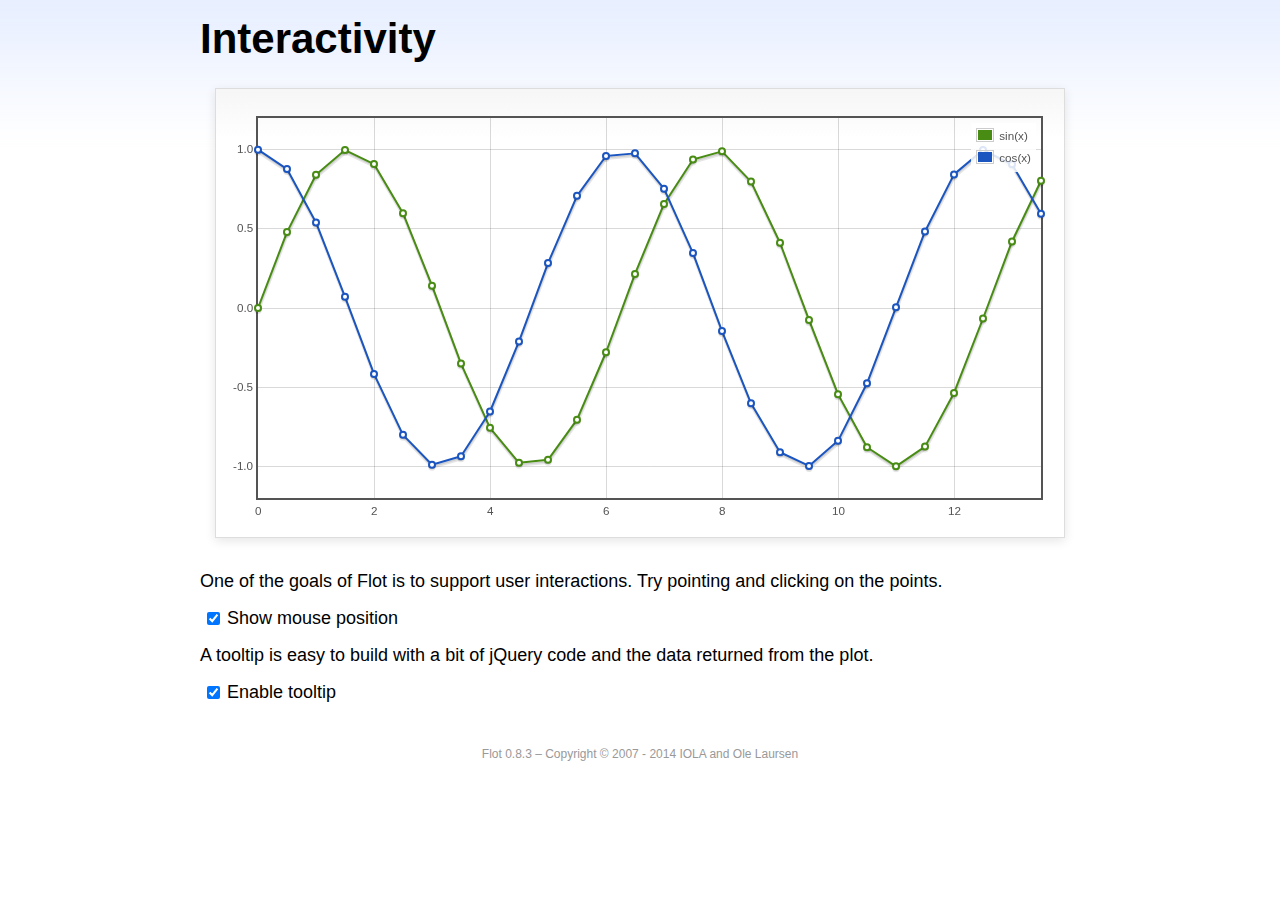
<file: assets/libs/flot/examples/interacting/index.html>
<!DOCTYPE html PUBLIC "-//W3C//DTD HTML 4.01//EN" "http://www.w3.org/TR/html4/strict.dtd">
<html>
<head>
	<meta http-equiv="Content-Type" content="text/html; charset=utf-8">
	<title>Flot Examples: Interactivity</title>
	<link href="../examples.css" rel="stylesheet" type="text/css">
	<!--[if lte IE 8]><script language="javascript" type="text/javascript" src="../../excanvas.min.js"></script><![endif]-->
	<script language="javascript" type="text/javascript" src="../../jquery.js"></script>
	<script language="javascript" type="text/javascript" src="../../jquery.flot.js"></script>
	<script type="text/javascript">

	$(function() {

		var sin = [],
			cos = [];

		for (var i = 0; i < 14; i += 0.5) {
			sin.push([i, Math.sin(i)]);
			cos.push([i, Math.cos(i)]);
		}

		var plot = $.plot("#placeholder", [
			{ data: sin, label: "sin(x)"},
			{ data: cos, label: "cos(x)"}
		], {
			series: {
				lines: {
					show: true
				},
				points: {
					show: true
				}
			},
			grid: {
				hoverable: true,
				clickable: true
			},
			yaxis: {
				min: -1.2,
				max: 1.2
			}
		});

		$("<div id='tooltip'></div>").css({
			position: "absolute",
			display: "none",
			border: "1px solid #fdd",
			padding: "2px",
			"background-color": "#fee",
			opacity: 0.80
		}).appendTo("body");

		$("#placeholder").bind("plothover", function (event, pos, item) {

			if ($("#enablePosition:checked").length > 0) {
				var str = "(" + pos.x.toFixed(2) + ", " + pos.y.toFixed(2) + ")";
				$("#hoverdata").text(str);
			}

			if ($("#enableTooltip:checked").length > 0) {
				if (item) {
					var x = item.datapoint[0].toFixed(2),
						y = item.datapoint[1].toFixed(2);

					$("#tooltip").html(item.series.label + " of " + x + " = " + y)
						.css({top: item.pageY+5, left: item.pageX+5})
						.fadeIn(200);
				} else {
					$("#tooltip").hide();
				}
			}
		});

		$("#placeholder").bind("plotclick", function (event, pos, item) {
			if (item) {
				$("#clickdata").text(" - click point " + item.dataIndex + " in " + item.series.label);
				plot.highlight(item.series, item.datapoint);
			}
		});

		// Add the Flot version string to the footer

		$("#footer").prepend("Flot " + $.plot.version + " &ndash; ");
	});

	</script>
</head>
<body>
	<div id="header">
		<h2>Interactivity</h2>
	</div>

	<div id="content">

		<div class="demo-container">
			<div id="placeholder" class="demo-placeholder"></div>
		</div>

		<p>One of the goals of Flot is to support user interactions. Try pointing and clicking on the points.</p>

		<p>
			<label><input id="enablePosition" type="checkbox" checked="checked"></input>Show mouse position</label>
			<span id="hoverdata"></span>
			<span id="clickdata"></span>
		</p>

		<p>A tooltip is easy to build with a bit of jQuery code and the data returned from the plot.</p>

		<p><label><input id="enableTooltip" type="checkbox" checked="checked"></input>Enable tooltip</label></p>

	</div>

	<div id="footer">
		Copyright &copy; 2007 - 2014 IOLA and Ole Laursen
	</div>

</body>
</html>
</file>
<file: assets/libs/flot/examples/examples.css>
* {	padding: 0; margin: 0; vertical-align: top; }

body {
	background: url(background.png) repeat-x;
	font: 18px/1.5em "proxima-nova", Helvetica, Arial, sans-serif;
}

a {	color: #069; }
a:hover { color: #28b; }

h2 {
	margin-top: 15px;
	font: normal 32px "omnes-pro", Helvetica, Arial, sans-serif;
}

h3 {
	margin-left: 30px;
	font: normal 26px "omnes-pro", Helvetica, Arial, sans-serif;
	color: #666;
}

p {
	margin-top: 10px;
}

button {
	font-size: 18px;
	padding: 1px 7px;
}

input {
	font-size: 18px;
}

input[type=checkbox] {
	margin: 7px;
}

#header {
	position: relative;
	width: 900px;
	margin: auto;
}

#header h2 {
	margin-left: 10px;
	vertical-align: middle;
	font-size: 42px;
	font-weight: bold;
	text-decoration: none;
	color: #000;
}

#content {
	width: 880px;
	margin: 0 auto;
	padding: 10px;
}

#footer {
	margin-top: 25px;
	margin-bottom: 10px;
	text-align: center;
	font-size: 12px;
	color: #999;
}

.demo-container {
	box-sizing: border-box;
	width: 850px;
	height: 450px;
	padding: 20px 15px 15px 15px;
	margin: 15px auto 30px auto;
	border: 1px solid #ddd;
	background: #fff;
	background: linear-gradient(#f6f6f6 0, #fff 50px);
	background: -o-linear-gradient(#f6f6f6 0, #fff 50px);
	background: -ms-linear-gradient(#f6f6f6 0, #fff 50px);
	background: -moz-linear-gradient(#f6f6f6 0, #fff 50px);
	background: -webkit-linear-gradient(#f6f6f6 0, #fff 50px);
	box-shadow: 0 3px 10px rgba(0,0,0,0.15);
	-o-box-shadow: 0 3px 10px rgba(0,0,0,0.1);
	-ms-box-shadow: 0 3px 10px rgba(0,0,0,0.1);
	-moz-box-shadow: 0 3px 10px rgba(0,0,0,0.1);
	-webkit-box-shadow: 0 3px 10px rgba(0,0,0,0.1);
}

.demo-placeholder {
	width: 100%;
	height: 100%;
	font-size: 14px;
	line-height: 1.2em;
}

.legend table {
	border-spacing: 5px;
}
</file>
